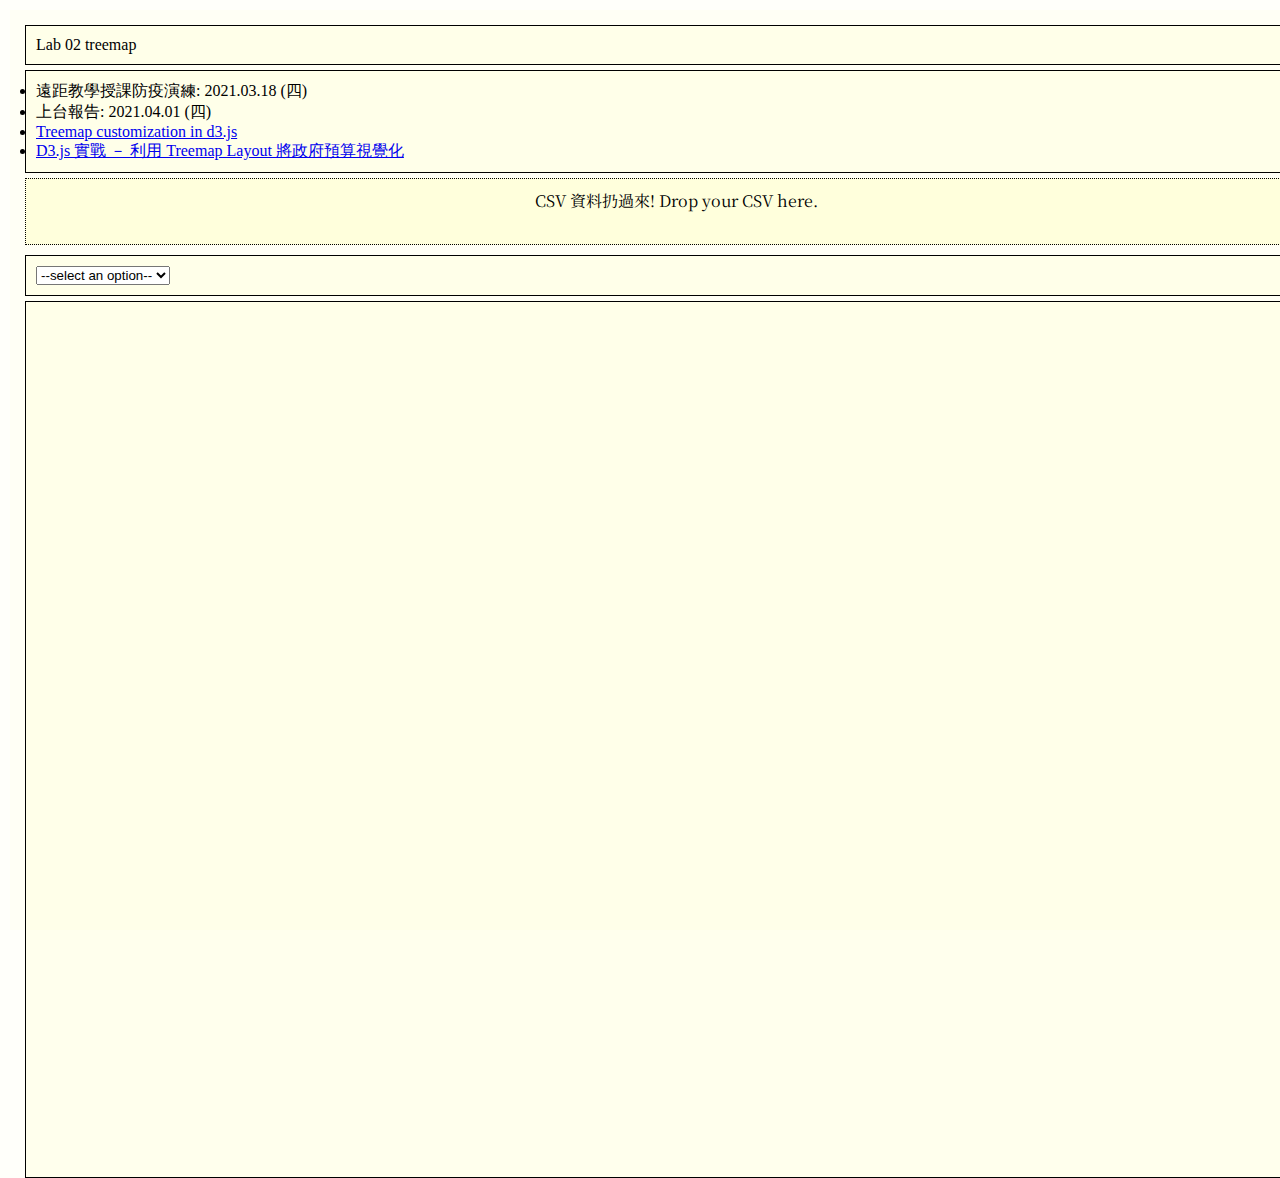
<file: example/index.html>
<!DOCTYPE html>

<html>
	<head>
		<script src="https://d3js.org/d3.v4.js"></script>
        <script src="dataLoader.js"></script>
        <script src="getNode.js"></script>
		
		<style>
      		@import url('https://fonts.googleapis.com/css2?family=Noto+Serif+JP:wght@900&display=swap');

		    div, ul {
		      border: solid black 1px;
		      margin: 5px;
		      padding: 10px;
		      background-color: rgba(255, 255, 128, 0.1);
		    }

		    div:hover, ul:hover {
		      background-color: rgba(255, 128, 128, 0.1);
		    }

			html, body {
				height: 100%;
				width: 100%;
				padding: 0;
				margin: 0;
				padding: 10px;
		        background-color: rgba(255, 255, 0, 0.02);
			}

			svg {
		        font-family: 'Noto Serif JP', serif;
			}

			#dropfile {
				height: 5%;
				width: 100%;
				border-style: dotted;;
				display: block;
				text-align: center;
			    animation-name: oxxo;
			    animation-duration: 2s;
			    animation-iteration-count: infinite;
			    padding: 10px;
		        background-color: rgba(255, 255, 0, 0.1);
		        font-family: 'Noto Serif JP', serif;
		        margin-bottom: 10px;
			}
			#dropfile:hover {
			    background-color: rgba(128, 255, 255, 0.1);
			}
			@keyframes oxxo{
			    from {
			        border-style: dotted;;
			        border-color: blue;
			        color: blue;
			    }
			    to {
			        border-style: solid;
			        border-color: red;
			        color: crimson;
			    }
			}
			
			#treemap {
				height: 95%;
				width: 100%;
			}
		</style>
	</head>
	<body>
		<div>
			Lab 02 treemap
		</div>
		<ul>
			<li>遠距教學授課防疫演練: 2021.03.18 (四) </li>
			<li>上台報告: 2021.04.01 (四) </li>
			<li><a href="https://www.d3-graph-gallery.com/graph/treemap_custom.html">Treemap customization in d3.js</a></li>
			<li><a href="http://blog.infographics.tw/2015/10/d3js-tutorial-treemap-and-budget/">D3.js 實戰 － 利用 Treemap Layout 將政府預算視覺化</a></li>
		</ul>

		<div id="dropfile" for="csvfile">
			CSV 資料扔過來! Drop your CSV here.
		</div>
		<div>
			<select id="ObjectKeys">
				<option value="selectValue">
					--select an option--
				</option>
			</select>
		</div>
		<div id="treemap"></div>


		<script>
			var Base64 = { _keyStr: "ABCDEFGHIJKLMNOPQRSTUVWXYZabcdefghijklmnopqrstuvwxyz0123456789+/=", encode: function (r) { var t, e, o, a, h, c, n = "", d = 0; for (r = Base64._utf8_encode(r); d < r.length;)o = (c = r.charCodeAt(d++)) >> 2, a = (3 & c) << 4 | (t = r.charCodeAt(d++)) >> 4, h = (15 & t) << 2 | (e = r.charCodeAt(d++)) >> 6, c = 63 & e, isNaN(t) ? h = c = 64 : isNaN(e) && (c = 64), n = n + this._keyStr.charAt(o) + this._keyStr.charAt(a) + this._keyStr.charAt(h) + this._keyStr.charAt(c); return n }, decode: function (r) { var t, e, o, a, h, c = "", n = 0; for (r = r.replace(/[^A-Za-z0-9\+\/\=]/g, ""); n < r.length;)t = this._keyStr.indexOf(r.charAt(n++)) << 2 | (o = this._keyStr.indexOf(r.charAt(n++))) >> 4, e = (15 & o) << 4 | (a = this._keyStr.indexOf(r.charAt(n++))) >> 2, o = (3 & a) << 6 | (h = this._keyStr.indexOf(r.charAt(n++))), c += String.fromCharCode(t), 64 != a && (c += String.fromCharCode(e)), 64 != h && (c += String.fromCharCode(o)); return c = Base64._utf8_decode(c) }, _utf8_encode: function (r) { r = r.replace(/\r\n/g, "\n"); for (var t = "", e = 0; e < r.length; e++) { var o = r.charCodeAt(e); o < 128 ? t += String.fromCharCode(o) : (127 < o && o < 2048 ? t += String.fromCharCode(o >> 6 | 192) : (t += String.fromCharCode(o >> 12 | 224), t += String.fromCharCode(o >> 6 & 63 | 128)), t += String.fromCharCode(63 & o | 128)) } return t }, _utf8_decode: function (r) { for (var t = "", e = 0, o = c1 = c2 = 0; e < r.length;)(o = r.charCodeAt(e)) < 128 ? (t += String.fromCharCode(o), e++) : 191 < o && o < 224 ? (c2 = r.charCodeAt(e + 1), t += String.fromCharCode((31 & o) << 6 | 63 & c2), e += 2) : (c2 = r.charCodeAt(e + 1), c3 = r.charCodeAt(e + 2), t += String.fromCharCode((15 & o) << 12 | (63 & c2) << 6 | 63 & c3), e += 3); return t } };
		</script>

		<script>
			var csvData = null
			window.addEventListener('load', function(){
                var treemapContainer = document.getElementById('treemap')
                var objectKeys = document.getElementById("ObjectKeys")

                document.getElementById("ObjectKeys").addEventListener('change', function(evt){
					if(evt.target.value == 'selectValue' ){
						return;
					}
				
                    //clear container
                    if (treemapContainer.innerHTML.length) {
                        treemapContainer.innerHTML = ''
                    }


                    dataClassifier(objectKeys.value, function(data, layers){
                        node = getNode(data, layers, treemapContainer)
                        treemapContainer.appendChild(node)
                    })
				})

				document.getElementById('dropfile').addEventListener('dragover',function(evt){
					evt.preventDefault()
				})

				document.getElementById('dropfile').addEventListener('drop', function(evt){
					evt.preventDefault()

					var files = evt.dataTransfer.files

					if (files.length) {
                        if (treemapContainer.innerHTML.length) {
                            treemapContainer.innerHTML = ''
                        }

                        if (objectKeys.innerHTML.length) {
                            objectKeys.innerHTML = ''
						}

						var csvFile = files[0]

						//讀取csv
						var fr = new FileReader()

                        fr.onload = function(){
                            dataLoader(fr.result, function(){
								dataClassifier(objectKeys.value, function(data, layers){
									node = getNode(data, layers, treemapContainer)
									treemapContainer.innerHTML = node.innerHTML
								}) 
							})			                         
                        }

						fr.readAsText(csvFile)
					}
				})
			})
		</script>

	</body>
	
</html>
</file>
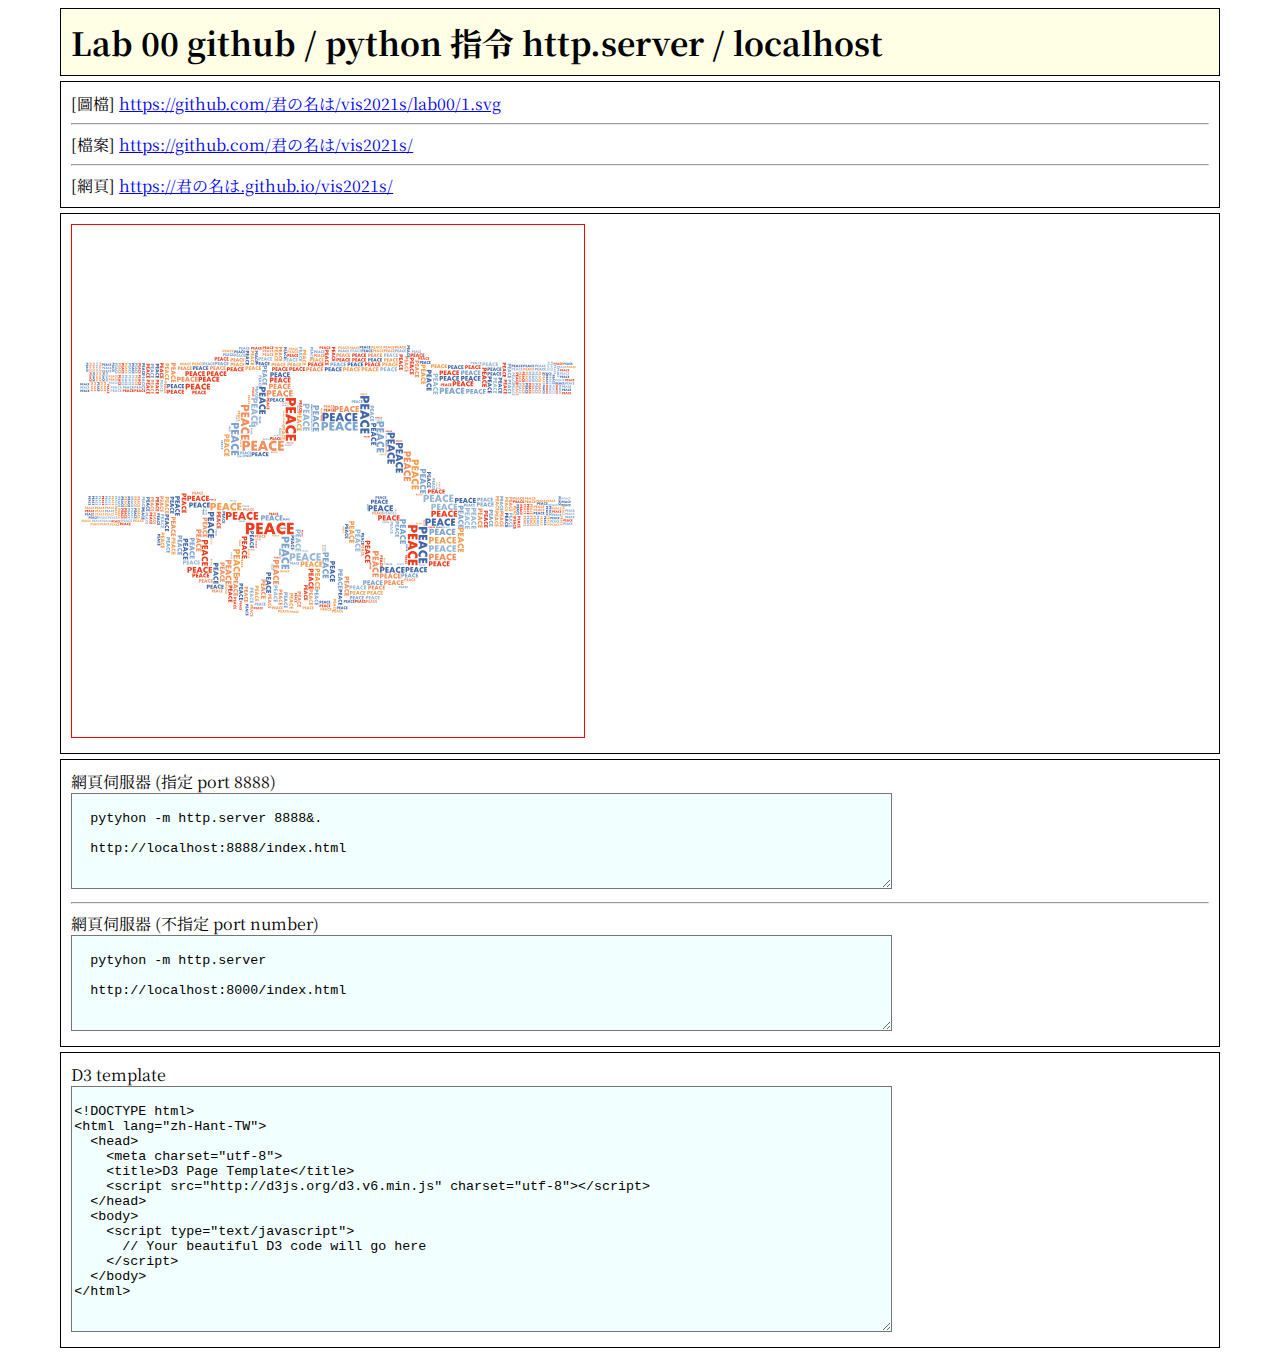
<file: lab00/index.html>
<!DOCTYPE html>
<html>
<head>
	<title></title>
	<meta charset="utf-8">
	<style>
    @import url('https://fonts.googleapis.com/css2?family=Noto+Serif+JP:wght@900&display=swap');

    h1 {
      background-color: rgba(255, 255, 0, 0.1);
      font-family: 'Noto Serif JP', serif;
      font-size: 24pt;
      border: solid 1px black;
      width: 90%;
      margin: 5px auto;
      padding: 10px;
    }

		div {
			font-family: 'Noto Serif JP', serif;
			font-size: 12pt;
			border: solid 1px black;
			width: 90%;
			margin: 5px auto;
			padding: 10px;
		}

    div:hover, ul:hover, h1:hover, h3:hover {
      background-color: rgba(255, 255, 128, 0.1);
      /* offset-x | offset-y | blur-radius | spread-radius | color */
      box-shadow: 0px 0px 5px 5px rgba(128, 255, 255, 0.5);
    }

    svg, iframe {
      border: 1px solid red;
    }
	</style>
</head>
<body>

<h1>  Lab 00 github / python 指令 http.server / localhost </h1>

<div>
  [圖檔] <a href="https://github.com/君の名は/vis2021s/lab00/1.svg">https://github.com/君の名は/vis2021s/lab00/1.svg</a>
  <hr>
  [檔案] <a href="https://github.com/君の名は/vis2021s/">https://github.com/君の名は/vis2021s/</a>
  <hr>
  [網頁] <a href="https://君の名は.github.io/vis2021s/">https://君の名は.github.io/vis2021s/</a>
</div>

<div>
  <iframe src="./1.svg" width="512" height="512" seamless="seamless" scrolling="no" frameborder="0" allowtransparency="true"> </iframe>
</div>

<div>
  網頁伺服器 (指定 port 8888)<br>
  <textarea rows="6" cols="100" style="font-family:'Courier New'; background: rgba(128, 255, 255, 0.1);">

  pytyhon -m http.server 8888&.

  http://localhost:8888/index.html
  </textarea>
  <hr>
  網頁伺服器 (不指定 port number)<br>
  <textarea rows="6" cols="100" style="font-family:'Courier New'; background: rgba(128, 255, 255, 0.1);">

  pytyhon -m http.server

  http://localhost:8000/index.html
  </textarea>
</div>

<div>
  D3 template <br>
  <textarea rows="16" cols="100" style="font-family:'Courier New'; background: rgba(128, 255, 255, 0.1);">

<!DOCTYPE html>
<html lang="zh-Hant-TW">
  <head>
    <meta charset="utf-8">
    <title>D3 Page Template</title>
    <script src="http://d3js.org/d3.v6.min.js" charset="utf-8"></script>
  </head>
  <body>
    <script type="text/javascript">
      // Your beautiful D3 code will go here
    </script>
  </body>
</html>
  </textarea>
</div>


</body>
</html>
</file>
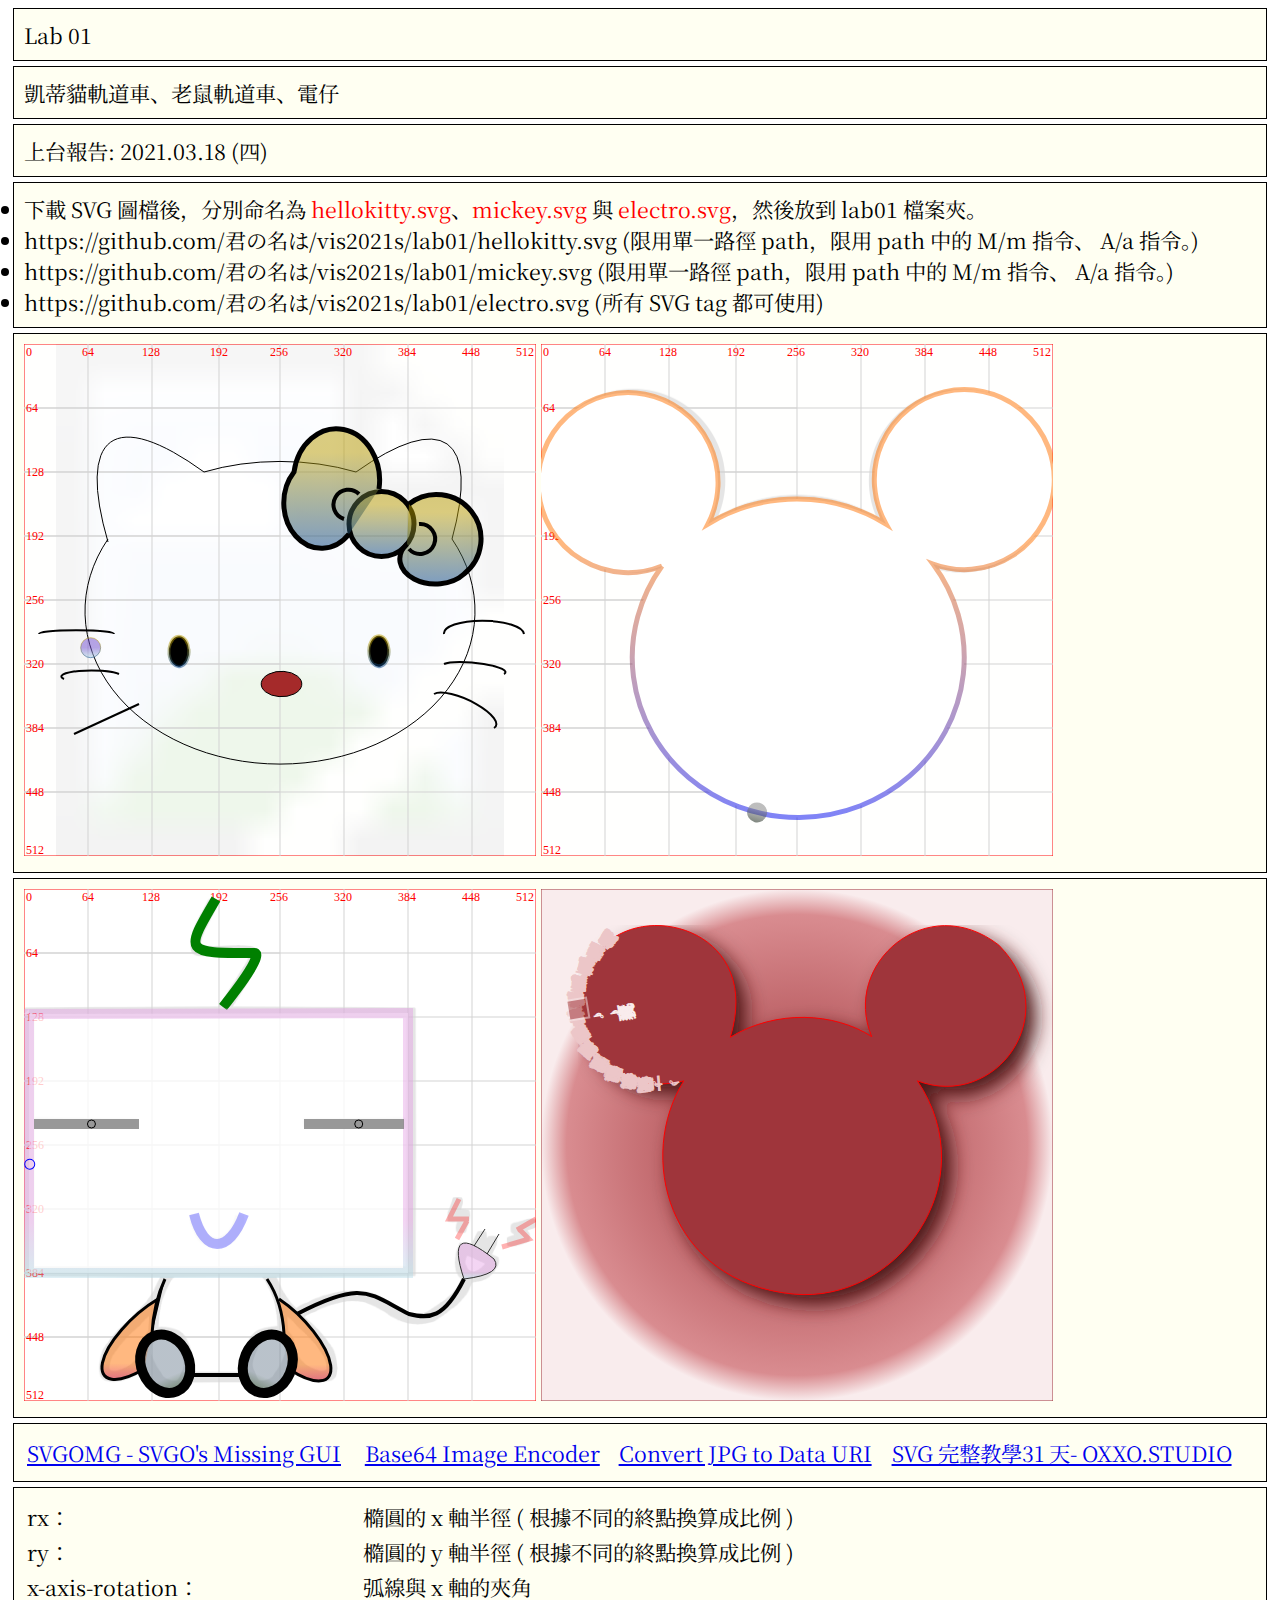
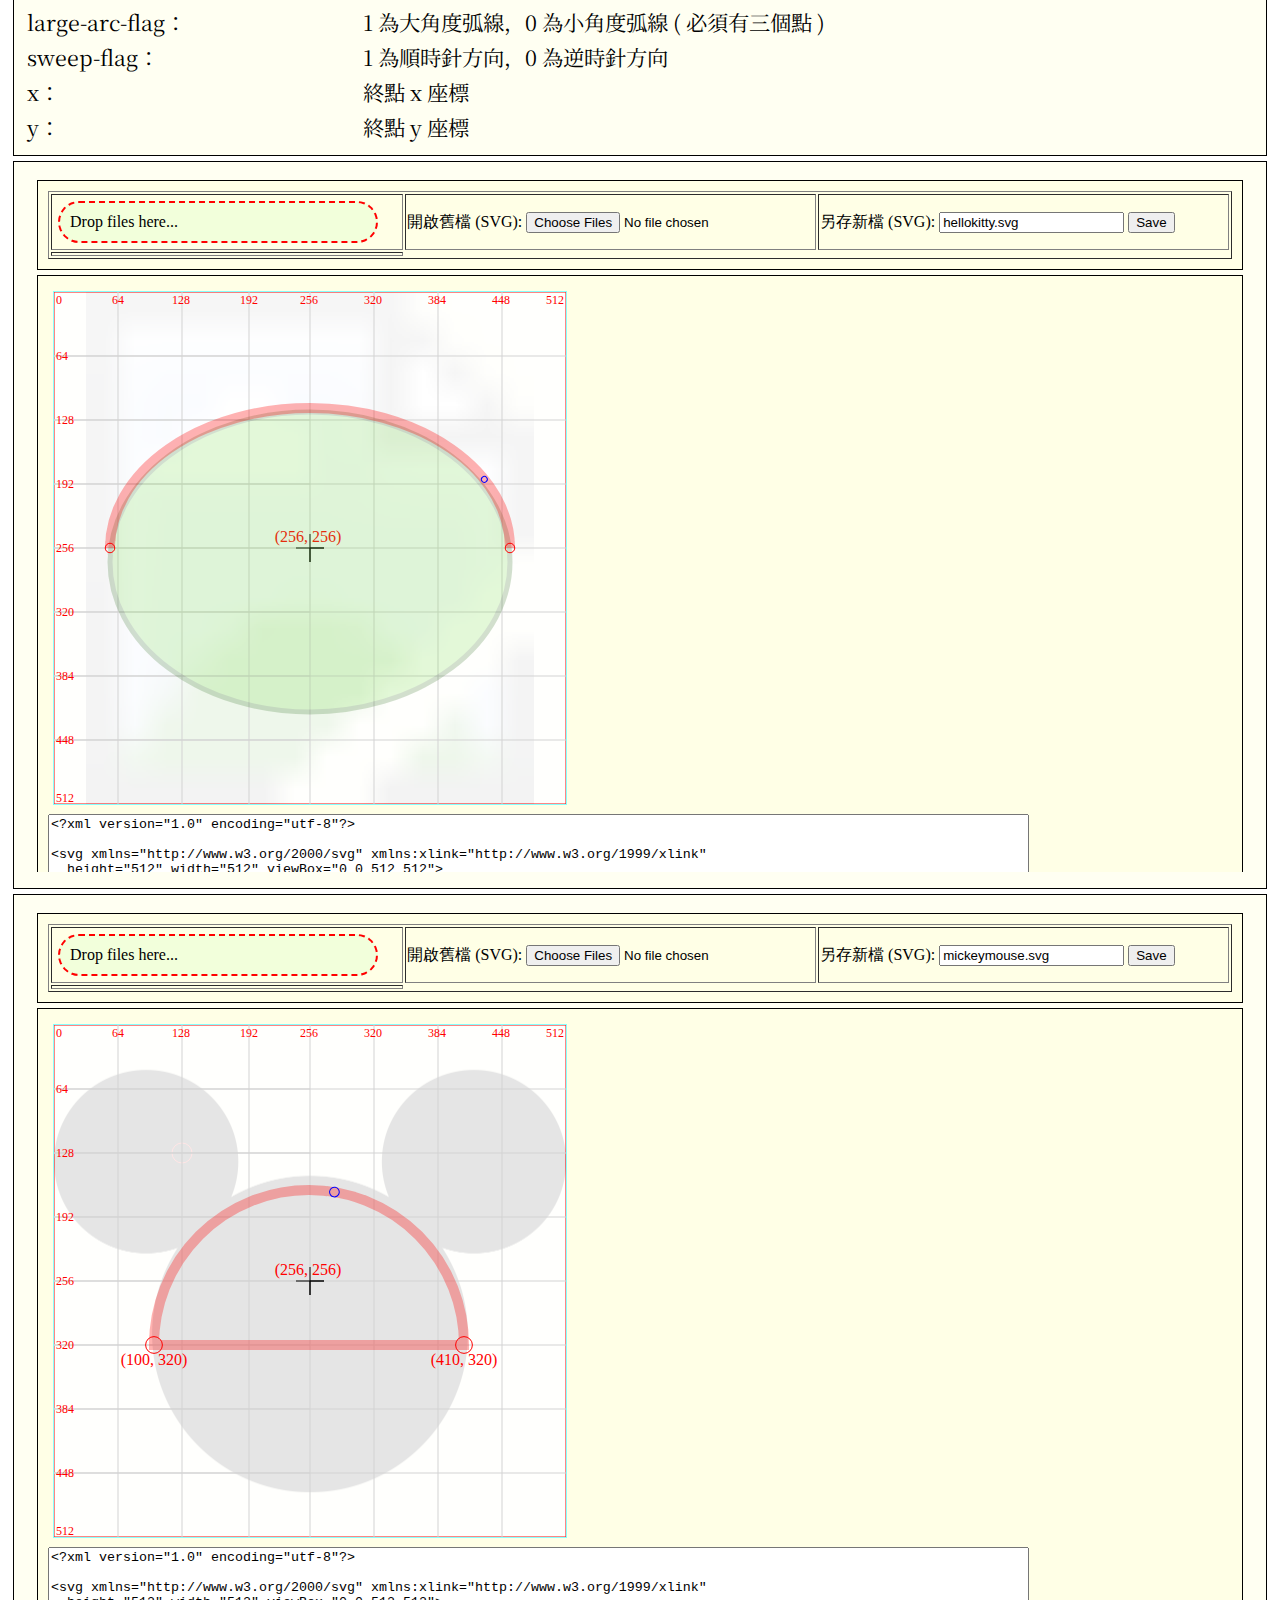
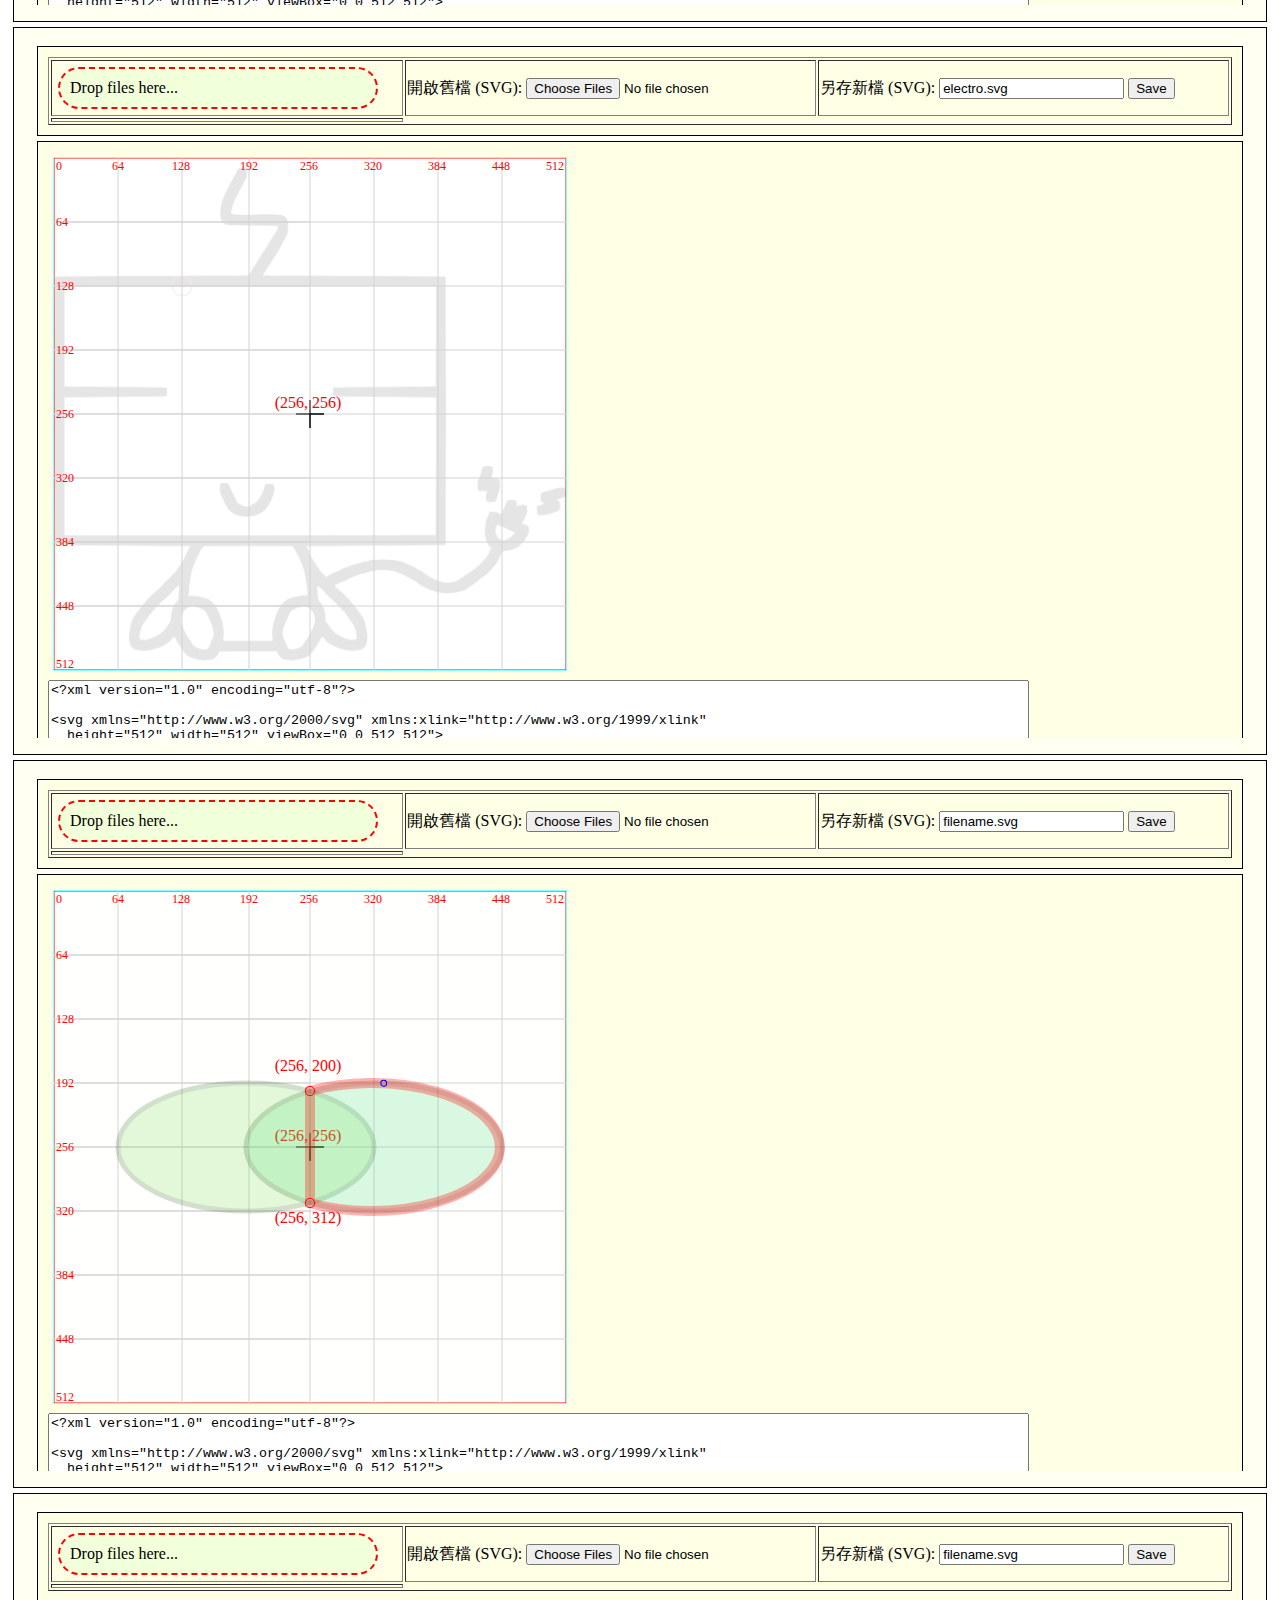
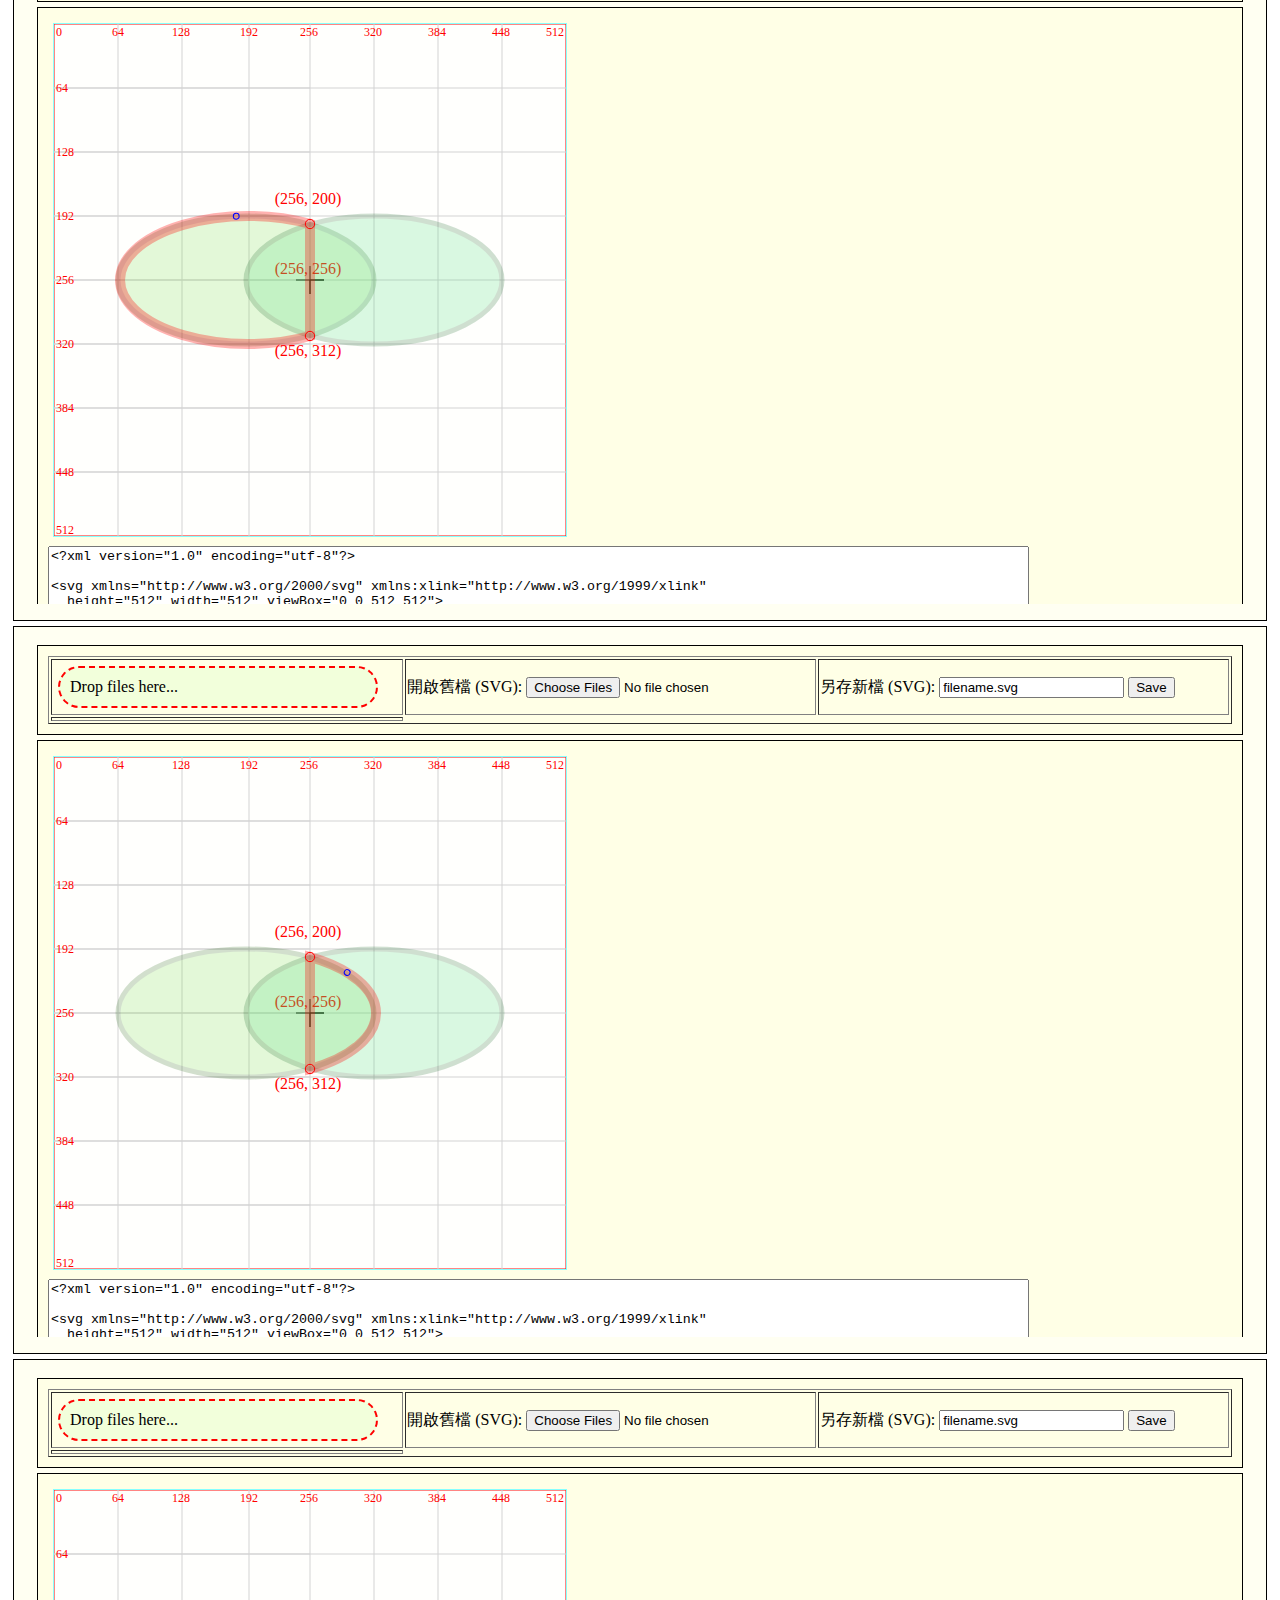
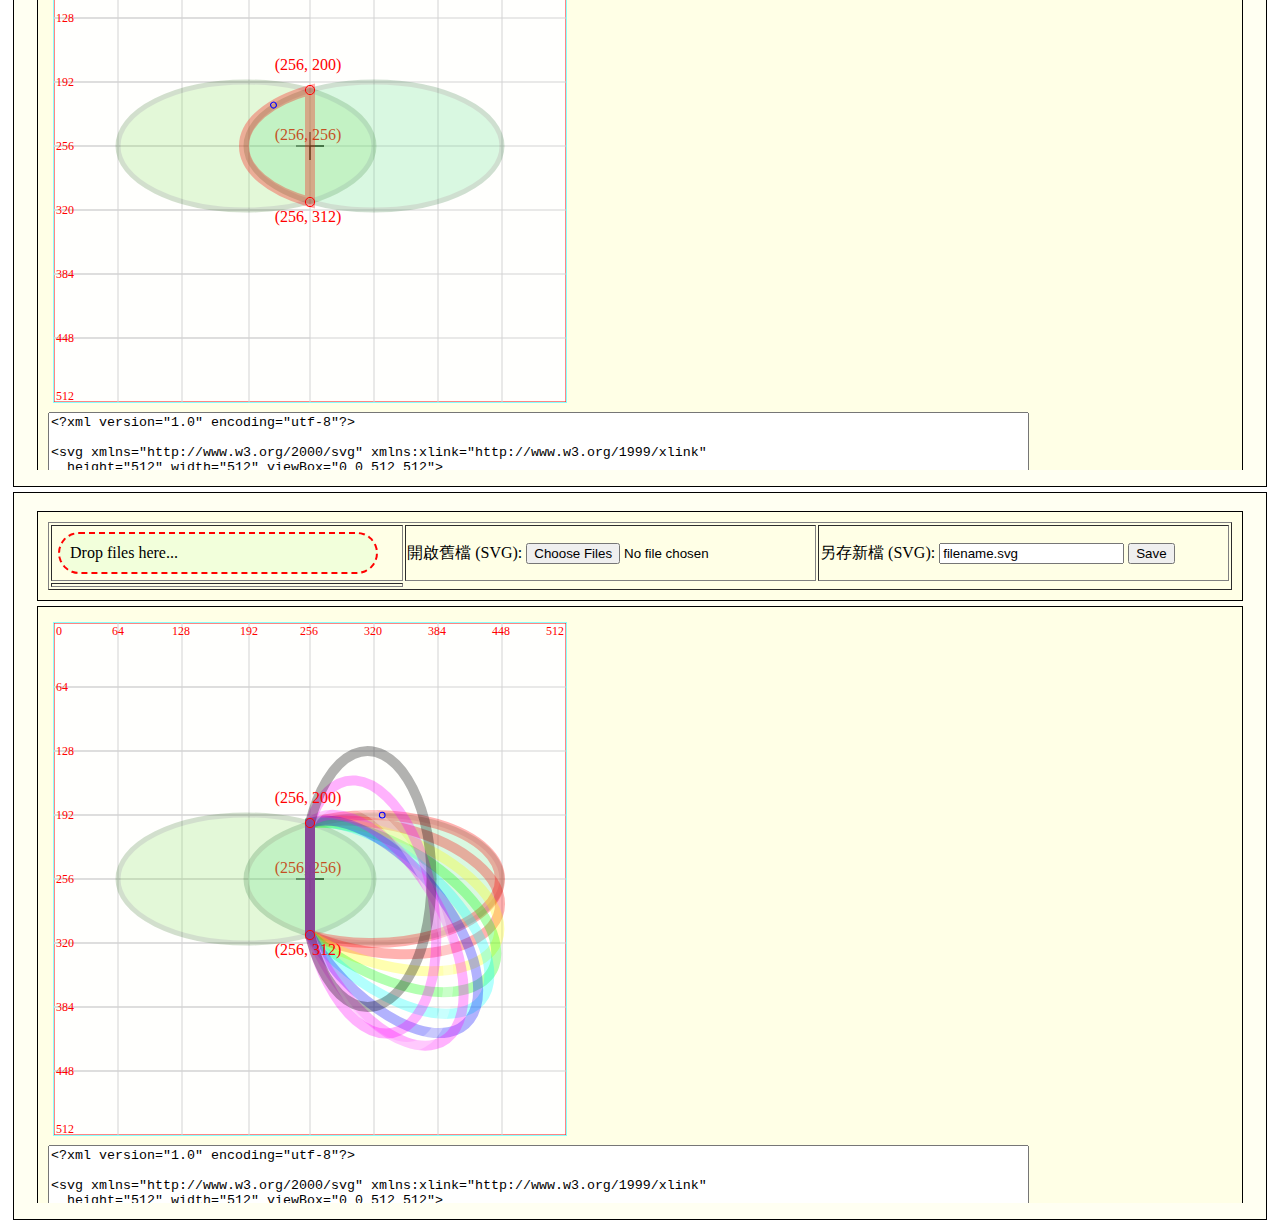
<file: lab01/index.html>
<!DOCTYPE html>
<html lang="zh-Hant-TW">
<head>
    <meta charset="utf-8">
    <title>Lab 01</title>
    <script src="http://d3js.org/d3.v6.min.js" charset="utf-8"></script> <!-- v6.5.0 -->
    <style type="text/css">
	    @import url('https://fonts.googleapis.com/css2?family=Noto+Serif+JP:wght@900&display=swap');

	    body {
	        font-family: 'Noto Serif JP', serif;
	        font-size: 16pt;
	    }
	    div, ul {
	      border: solid black 1px;
	      margin: 5px;
	      padding: 10px;
	      background-color: rgba(255, 255, 128, 0.1);
	    }

	    div:hover, ul:hover {
	      background-color: rgba(255, 128, 128, 0.1);
	    }
    </style>
</head>
<body>
	<div>
		Lab 01
	</div>
	<div>
		凱蒂貓軌道車、老鼠軌道車、電仔
	</div>
	<div>
		上台報告: 2021.03.18 (四)
	</div>
	<ul>
		<li>下載 SVG 圖檔後，分別命名為 <font color="red">hellokitty.svg</font>、<font color="red">mickey.svg</font> 與 <font color="red">electro.svg</font>，然後放到 lab01 檔案夾。</li>
		<li>https://github.com/君の名は/vis2021s/lab01/hellokitty.svg (限用單一路徑 path，限用 path 中的 M/m 指令、 A/a 指令。)</li>
		<li>https://github.com/君の名は/vis2021s/lab01/mickey.svg (限用單一路徑 path，限用 path 中的 M/m 指令、 A/a 指令。)</li>
		<li>https://github.com/君の名は/vis2021s/lab01/electro.svg (所有 SVG tag 都可使用)</li>
	</ul>
	<div>
    	<iframe src="./hellokitty.svg" width="512" height="512" seamless="seamless" scrolling="yes" frameborder="0" allowtransparency="true"> </iframe>
    	<iframe src="./mickeymouse.svg" width="512" height="512" seamless="seamless" scrolling="yes" frameborder="0" allowtransparency="true"> </iframe>
	</div>
	<div>
    	<iframe src="./electro.svg" width="512" height="512" seamless="seamless" scrolling="yes" frameborder="0" allowtransparency="true"> </iframe>
    	<iframe src="./mickey.svg" width="512" height="512" seamless="seamless" scrolling="yes" frameborder="0" allowtransparency="true"> </iframe>
	</div>
	<!-- ---------------- -->
	<div>
		<table style="width:100%">
		  <tr>
		    <td><a target="_blank" href="https://jakearchibald.github.io/svgomg/">SVGOMG - SVGO's Missing GUI</a></td>
		    <td><a target="_blank" href="https://www.base64-image.de/">Base64 Image Encoder</a></td>
		    <td><a target="_blank" href="https://onlinejpgtools.com/convert-jpg-to-data-uri">Convert JPG to Data URI</a></td>
		    <td><a href="https://www.oxxostudio.tw/articles/201410/svg-tutorial.html">SVG 完整教學31 天- OXXO.STUDIO</a></td>
		  </tr>
		</table>
	</div>
	<!-- ---------------- -->
	<div>
		<table style="width:100%">
		  <tr>
		    <td>rx： </td><td>橢圓的 x 軸半徑 ( 根據不同的終點換算成比例 ) </td>
		  </tr>
		  <tr>
		    <td>ry： </td><td>橢圓的 y 軸半徑 ( 根據不同的終點換算成比例 ) </td>
		  </tr>
		  <tr>
		    <td>x-axis-rotation： </td><td>弧線與 x 軸的夾角 </td>
		  </tr>
		  <tr>
		    <td>large-arc-flag： </td><td>1 為大角度弧線，0 為小角度弧線 ( 必須有三個點 ) </td>
		  </tr>
		  <tr>
		    <td>sweep-flag： </td><td>1 為順時針方向，0 為逆時針方向 </td>
		  </tr>
		  <tr>
		    <td>x：  </td><td>終點 x 座標 </td>
		  </tr>
		  <tr>
		    <td>y：  </td><td>終點 y 座標 </td>
		  </tr>
		</table>
	</div>

	<div>
	    <iframe src="./hellokitty.html" width="100%" height="700" seamless="seamless" scrolling="yes" frameborder="0" allowtransparency="true"> </iframe>
	</div>

	<div>
	    <iframe src="./mickeymouse.html" width="100%" height="700" seamless="seamless" scrolling="yes" frameborder="0" allowtransparency="true"> </iframe>
	</div>

	<div>
	    <iframe src="./electro.html" width="100%" height="700" seamless="seamless" scrolling="yes" frameborder="0" allowtransparency="true"> </iframe>
	</div>
	<div>
	    <iframe src="./largearcsweep1.html" width="100%" height="700" seamless="seamless" scrolling="yes" frameborder="0" allowtransparency="true"> </iframe>
	</div>

	<div>
	    <iframe src="./largearcsweep2.html" width="100%" height="700" seamless="seamless" scrolling="yes" frameborder="0" allowtransparency="true"> </iframe>
	</div>

	<div>
	    <iframe src="./largearcsweep3.html" width="100%" height="700" seamless="seamless" scrolling="yes" frameborder="0" allowtransparency="true"> </iframe>
	</div>

	<div>
	    <iframe src="./largearcsweep4.html" width="100%" height="700" seamless="seamless" scrolling="yes" frameborder="0" allowtransparency="true"> </iframe>
	</div>

	<div>
	    <iframe src="./angle.html" width="100%" height="700" seamless="seamless" scrolling="yes" frameborder="0" allowtransparency="true"> </iframe>
	</div>

	<script type="text/javascript">
	  // Your beautiful D3 code will go here
	</script>

 </body>
</html>
</file>
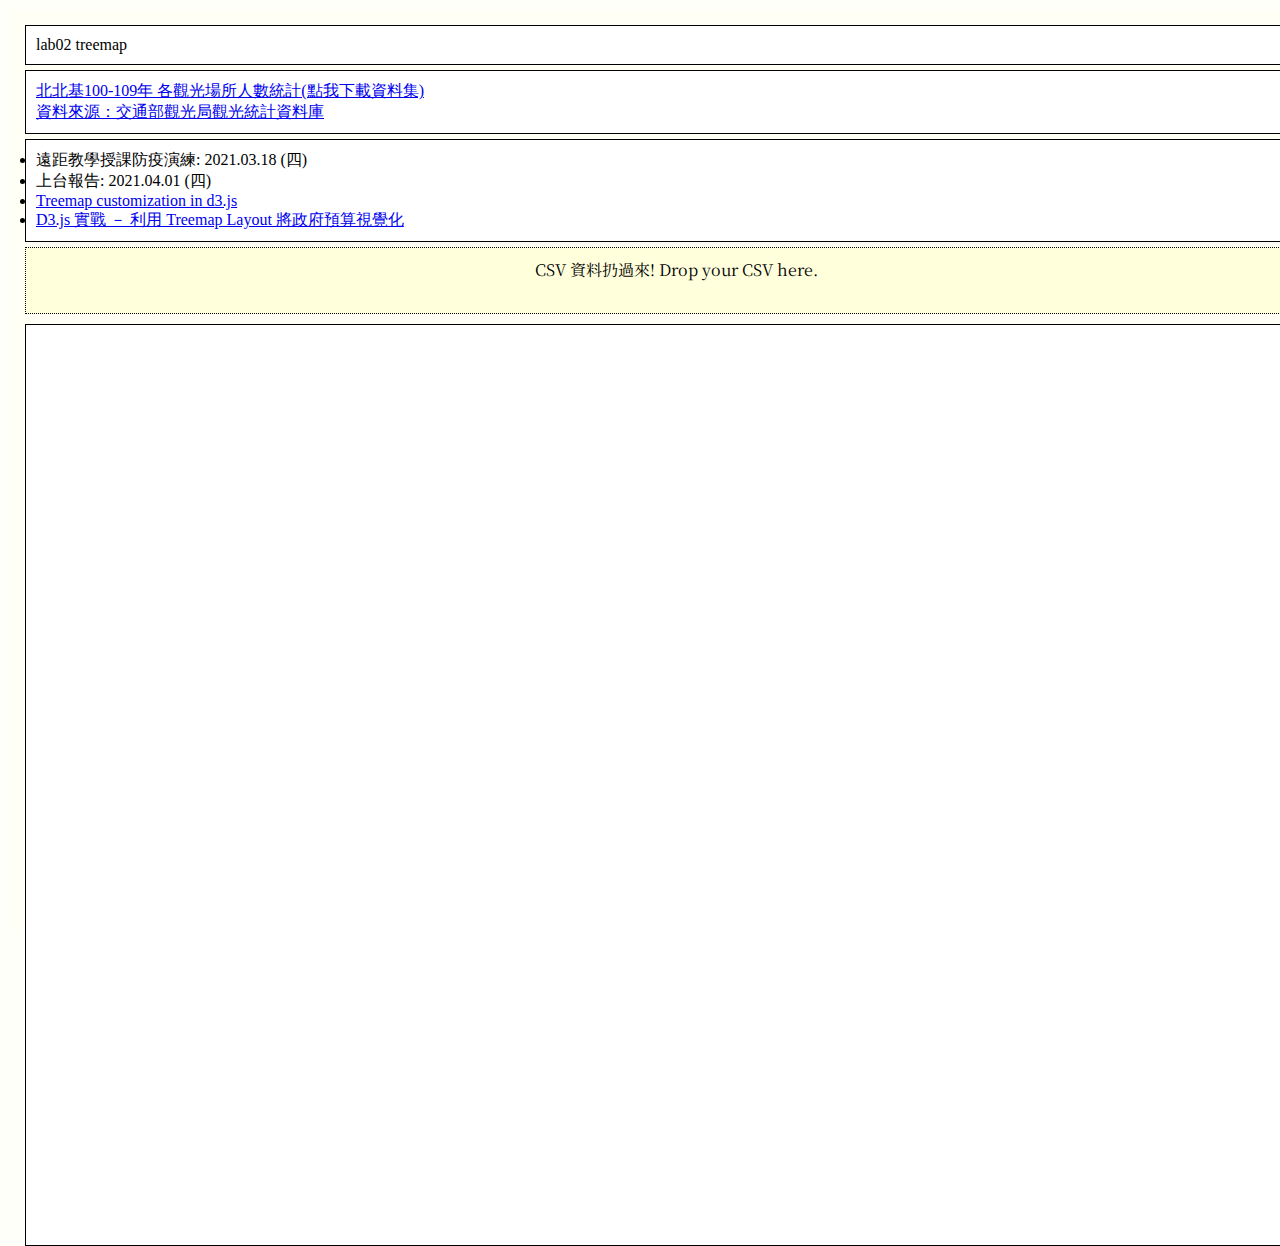
<file: lab02/index.html>
<!DOCTYPE html>

<html>
	<head>
	    <meta charset="utf-8">
	    <title>lab02</title>
		<script src="https://d3js.org/d3.v4.js"></script>
		
		<style>
      		@import url('https://fonts.googleapis.com/css2?family=Noto+Serif+JP:wght@900&display=swap');

		    div, ul {
		      border: solid black 1px;
		      margin: 5px;
		      padding: 10px;
		      background-color: rgba(255, 255, 255, 255);
		    }

		    div:hover, ul:hover {
		      background-color: rgba(0, 0, 0, 0.1);
		    }

			html, body {
				height: 100%;
				width: 100%;
				padding: 0;
				margin: 0;
				padding: 10px;
		        background-color: rgba(255, 255, 0, 0.02);
			}

			svg {
		        font-family: 'Noto Serif JP', serif;
			}

			#dropfile {
				height: 5%;
				width: 100%;
				border-style: dotted;;
				display: block;
				text-align: center;
			    animation-name: oxxo;
			    animation-duration: 2s;
			    animation-iteration-count: infinite;
			    padding: 10px;
		        background-color: rgba(255, 255, 0, 0.1);
		        font-family: 'Noto Serif JP', serif;
		        margin-bottom: 10px;

			}
			#dropfile:hover {
			    background-color: rgba(128, 255, 255, 0.1);
			}
			@keyframes oxxo{
			    from {
			        border-style: dotted;;
			        border-color: blue;
			        color: blue;
			    }
			    to {
			        border-style: solid;
			        border-color: red;
			        color: crimson;
			    }
			}
			
			#treemap {
				height: 100%;
				width: 100%;
			}
		</style>
	</head>
	<body>
		<div>lab02 treemap</div>
		<div>
			<text ><a href="data.csv">北北基100-109年 各觀光場所人數統計(點我下載資料集)</a></text>
                        <br> 
                        <text ><a href="https://stat.taiwan.net.tw/">資料來源：交通部觀光局觀光統計資料庫</a></text>

		</div>
		<ul>
			<li>遠距教學授課防疫演練: 2021.03.18 (四) </li>
			<li>上台報告: 2021.04.01 (四) </li>
			<li><a href="https://www.d3-graph-gallery.com/graph/treemap_custom.html">Treemap customization in d3.js</a></li>
			<li><a href="http://blog.infographics.tw/2015/10/d3js-tutorial-treemap-and-budget/">D3.js 實戰 － 利用 Treemap Layout 將政府預算視覺化</a></li>
		</ul>

		<div id="dropfile" for="csvfile">
			CSV 資料扔過來! Drop your CSV here.
		</div>
		
		<div id="treemap"></div>
		

		<script>
			//產生SVG
			function mkSVG(container, bosses, data){
				const treemap = document.createElement('div')
				
				const margin = {top: 10, right: 10, bottom: 10, left: 10};
				const height = container.clientHeight;
				const width = container.clientWidth;
				
				const svg = d3.select(treemap)
							  .append('svg')
							  .attr('width', width + margin.left + margin.right)
							  .attr('height', height + margin.top + margin.bottom)
							  .append('g')
							
				//利用d3.hierarchy產生x y的資料
				const d3ds = d3.hierarchy(data).sum(({value}) => value)
				
				
				//設定svg位置
				d3.treemap()
				  .size([width, height])
				  .paddingTop(45)
				  .paddingLeft(10)
				  .paddingInner(5)
				  (d3ds)
				  
				  
				//設定指導教授顏色
				const color = d3.scaleOrdinal()
								.domain(bosses)
								.range([ "#cd84f1", "#ffcccc", "#ff4d4d", "#ffaf40", "#fffa65", "#32ff7e", "#7efff5", "#18dcff", "#7d5fff","#ff3838","#53c653", "#ff8000"])
				
				//設定透明度，分數越低越透明
				const opacity = d3.scaleLinear()
								.domain([100, 50])
								.range([1,.1])
						
				
				svg
					.selectAll('rectangle')
					.data(d3ds.leaves())
					.enter()
					.append('rect')
					 .attr('x', ({x0}) => x0)
					 .attr('y', ({y0}) => y0)
					 .attr('width', ({x0,x1}) => x1-x0)
					 .attr('height', ({y0,y1}) => y1-y0)
					 .style('stroke', 'red')
					 .style('fill', ({parent}) => color(parent.data.name))
					 .style('opacity', (d) => opacity(d.data.value))
					 
				//寫area
				svg
					.selectAll('area')
					.data(d3ds.descendants().filter(function(d){return d.depth==1}))
					.enter()
					.append('text')
					 .attr('x', ({x0}) => x0 + 8)
					 .attr('y', ({y0}) => y0 + 21)
					 .text(({data}) => data.name)
					 .attr('font-size', '1.2rem')
					 .attr('fill', 'black')
						
						
				
				//寫地名
				svg
					.selectAll('Names')
					.data(d3ds.leaves())
					.enter()
					.append('text')
					 .attr('x', ({x0}) => x0 + 1)
					 .attr('y', ({y0}) => y0 + 20)
					 .text(({data}) => data.name)
					 .attr('font-size', '1.2rem')
					 .attr('fill', 'black')
				
				//寫分數
				svg
					.selectAll('Score')
					.data(d3ds.leaves())
					.enter()
					.append('text')
					 .attr('x', ({x0}) => x0 + 1)
					 .attr('y', ({y0}) => y0 + 35)
					 .text(({data}) => data.value )
					 .attr('font-size', '.9rem')
					 .attr('fill', 'white')

				svg
					.selectAll('score')
					.data(d3ds.leaves())
					.enter()
					.append('text')
					 .attr('x', ({x0}) => x0 + 1)
					 .attr('y', ({y0}) => y0 + 55)
					 .text(({data}) => data.score)
					 .attr('font-size', '1.2rem')
					 .attr('fill', 'white')			
					 
				svg
					.selectAll('allYears')
					.data(d3ds.leaves())
					.enter()
					.append('text')
					 .attr('x', ({x0}) => x0 + 1)
					 .attr('y', ({y0}) => y0 + 70)
					 .text(({data}) => data.allYears)
					 .attr('font-size', '.9rem')
					 .attr('fill', 'white')
					 


					 
				return treemap
			}	
		</script>
		
		<script>
			window.addEventListener('load', () => {
			const treemapContainer = document.getElementById('treemap')

			d3.text("https://raw.githubusercontent.com/Lamgayin/vis2021s/master/lab02/data.csv", function (data) {

				const allBoss = []
				var txtFile = data
				const studentArr = txtFile.split('\n').map(e => e.split(','))

				const d3Json = {
					children: [],
					name: 'vis2021s'
				}

				//先由小到大排列，算出名次、級距、再算出分數
				const mapping = new Array(41).fill(-1)
				const scoreSort = studentArr.sort((x, y) => {
					let a = isNaN(parseFloat(x[3])) ? 30 : parseFloat(x[3])
					let b = isNaN(parseFloat(y[3])) ? 30 : parseFloat(y[3])

					return b - a
				}).map(e => isNaN(parseFloat(e[3])) ? 30 : parseFloat(e[3]))

				const scoreSet = [...new Set([...scoreSort.filter(e => e >= 30)])]
				const step = (100 - 60) / scoreSet.length

				for (let i of scoreSort) {
					const idx = scoreSet.indexOf(i)
					let score
					if (idx == -1) {
						score = 50
					}
					else {
						score = (100 - step * idx).toFixed(2)
					}
					mapping[i] = score
				}




				for (let i of studentArr) {
					const bossName = i[2].length ? i[2] : (i[1] == '全年' ? '未知' : '非全年')


					if (allBoss.indexOf(bossName) == -1) {
						allBoss.push(bossName)
						d3Json.children.push({
							name: bossName,
							children: []
						})
					}

					const seconds = isNaN(parseInt(i[3])) ? 40 : parseInt(i[3])

					d3Json.children.find(e => e.name == bossName).children.push({
						name: i[0],
						allYears: i[1],
						score: parseInt(i[3]) + "人次",
						value: parseFloat(mapping[seconds])
					})



				}
				treemapContainer.appendChild(mkSVG(treemapContainer, allBoss, d3Json))


		})
				
		})
			window.addEventListener('load', () => {
				const treemapContainer = document.getElementById('treemap')
				
				document.getElementById('dropfile').addEventListener('dragover', (evt) => {
					evt.preventDefault()
				})
				
				document.getElementById('dropfile').addEventListener('drop', (evt) => {
					evt.preventDefault()
					
					const { files } = evt.dataTransfer
					
					if(files.length){
						if(treemapContainer.innerHTML.length){
							treemapContainer.innerHTML = ''
						}
					
						
						const csvFile= files[0]
					
						
						//讀取csv
						const fr = new FileReader()
						
						fr.onload = () => {
							const allBoss = []
							const studentArr = fr.result.split('\n').map(e => e.split(','))
							
							const d3Json = {
								children: [],
								name: 'vis2021s'
							}
							
							//先由小到大排列，算出名次、級距、再算出分數
							const mapping = new Array(41).fill(-1)
							const scoreSort = studentArr.sort((x,y) => {
								let a = isNaN(parseFloat(x[3])) ? 30 : parseFloat(x[3])
								let b = isNaN(parseFloat(y[3])) ? 30 : parseFloat(y[3])
								
								return b-a
							}).map(e => isNaN(parseFloat(e[3])) ? 30 : parseFloat(e[3]))
							
							const scoreSet = [...new Set([...scoreSort.filter(e => e>=30)])]
							const step = (100 - 60) / scoreSet.length
							
							for(let i of scoreSort){
								const idx = scoreSet.indexOf(i)
								let score
								if(idx == -1){
									score = 50
								}
								else{
									score = (100 - step * idx).toFixed(2)
								}
								mapping[i] = score
							}
							
							
							
							
							for(let i of studentArr){
								const bossName = i[2].length ? i[2] : (i[1] == '全年' ? '未知' : '非全年')
								
								
								if(allBoss.indexOf(bossName) == -1){
									allBoss.push(bossName)
									d3Json.children.push({
										name: bossName,
										children: []
									})
								}
								
								const seconds = isNaN(parseInt(i[3])) ? 40 : parseInt(i[3])
								
								d3Json.children.find(e => e.name == bossName).children.push({
									name: i[0],
									<!-- seconds, -->
									allYears:i[1],
									score:parseInt(i[3])+"人次",
									value: parseFloat(mapping[seconds])
								})
								

								
							}
							treemapContainer.appendChild(mkSVG(treemapContainer, allBoss, d3Json))
							
						}
						
						fr.readAsText(csvFile)
					}
					
				})

				
			
			})
		</script>
	
	</body>
	
</html>
</file>
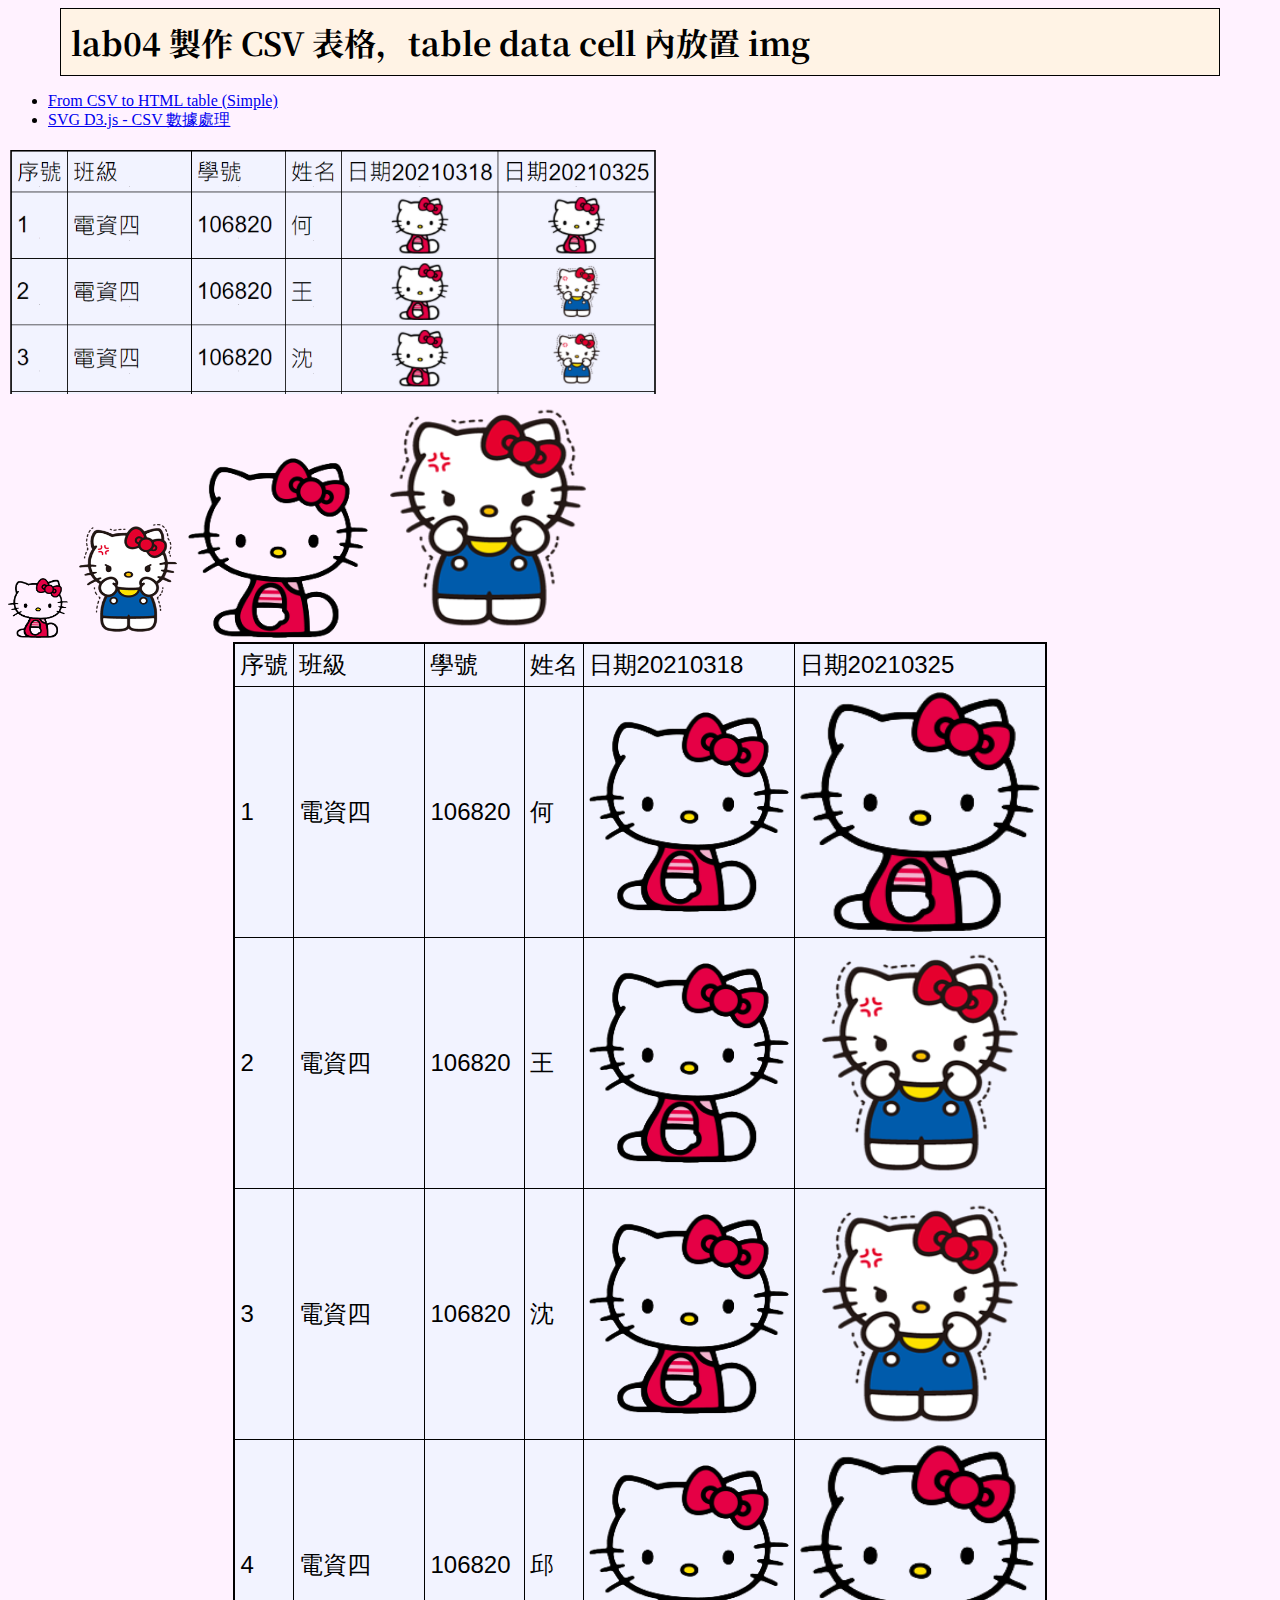
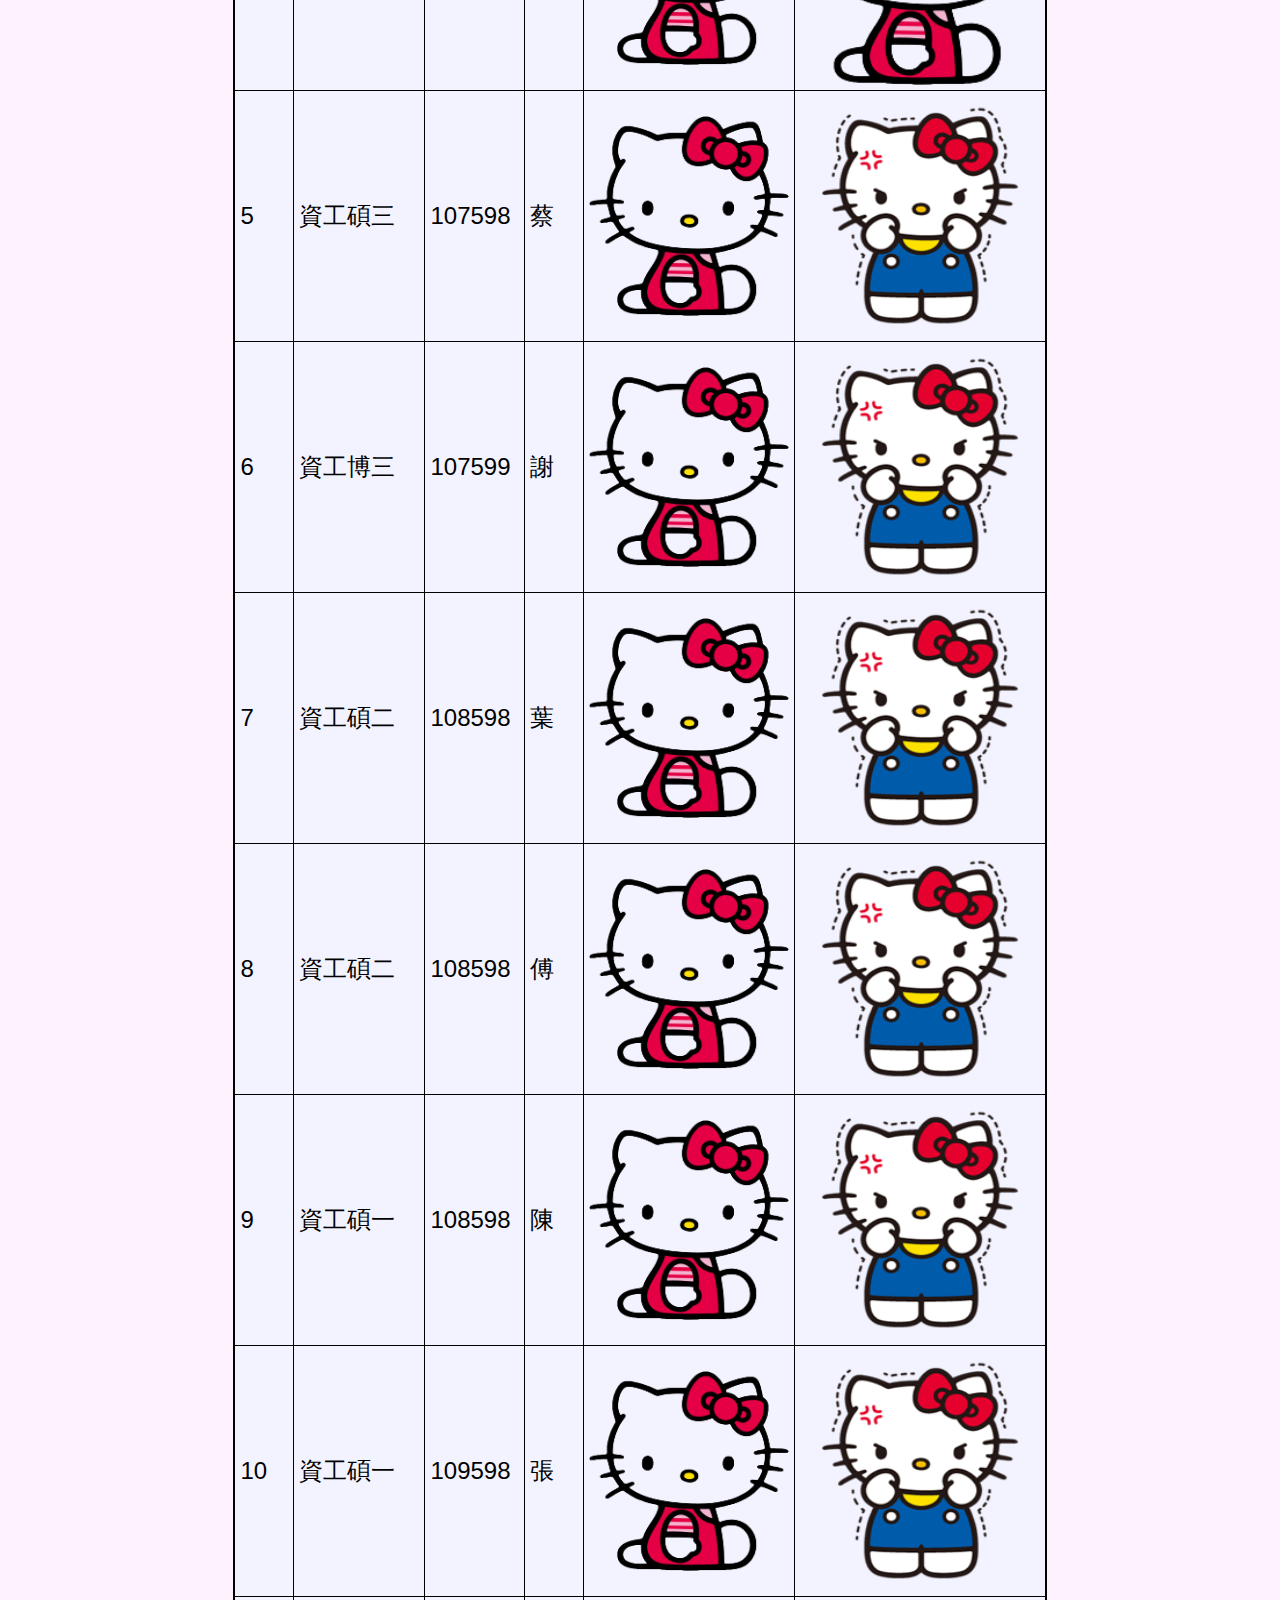
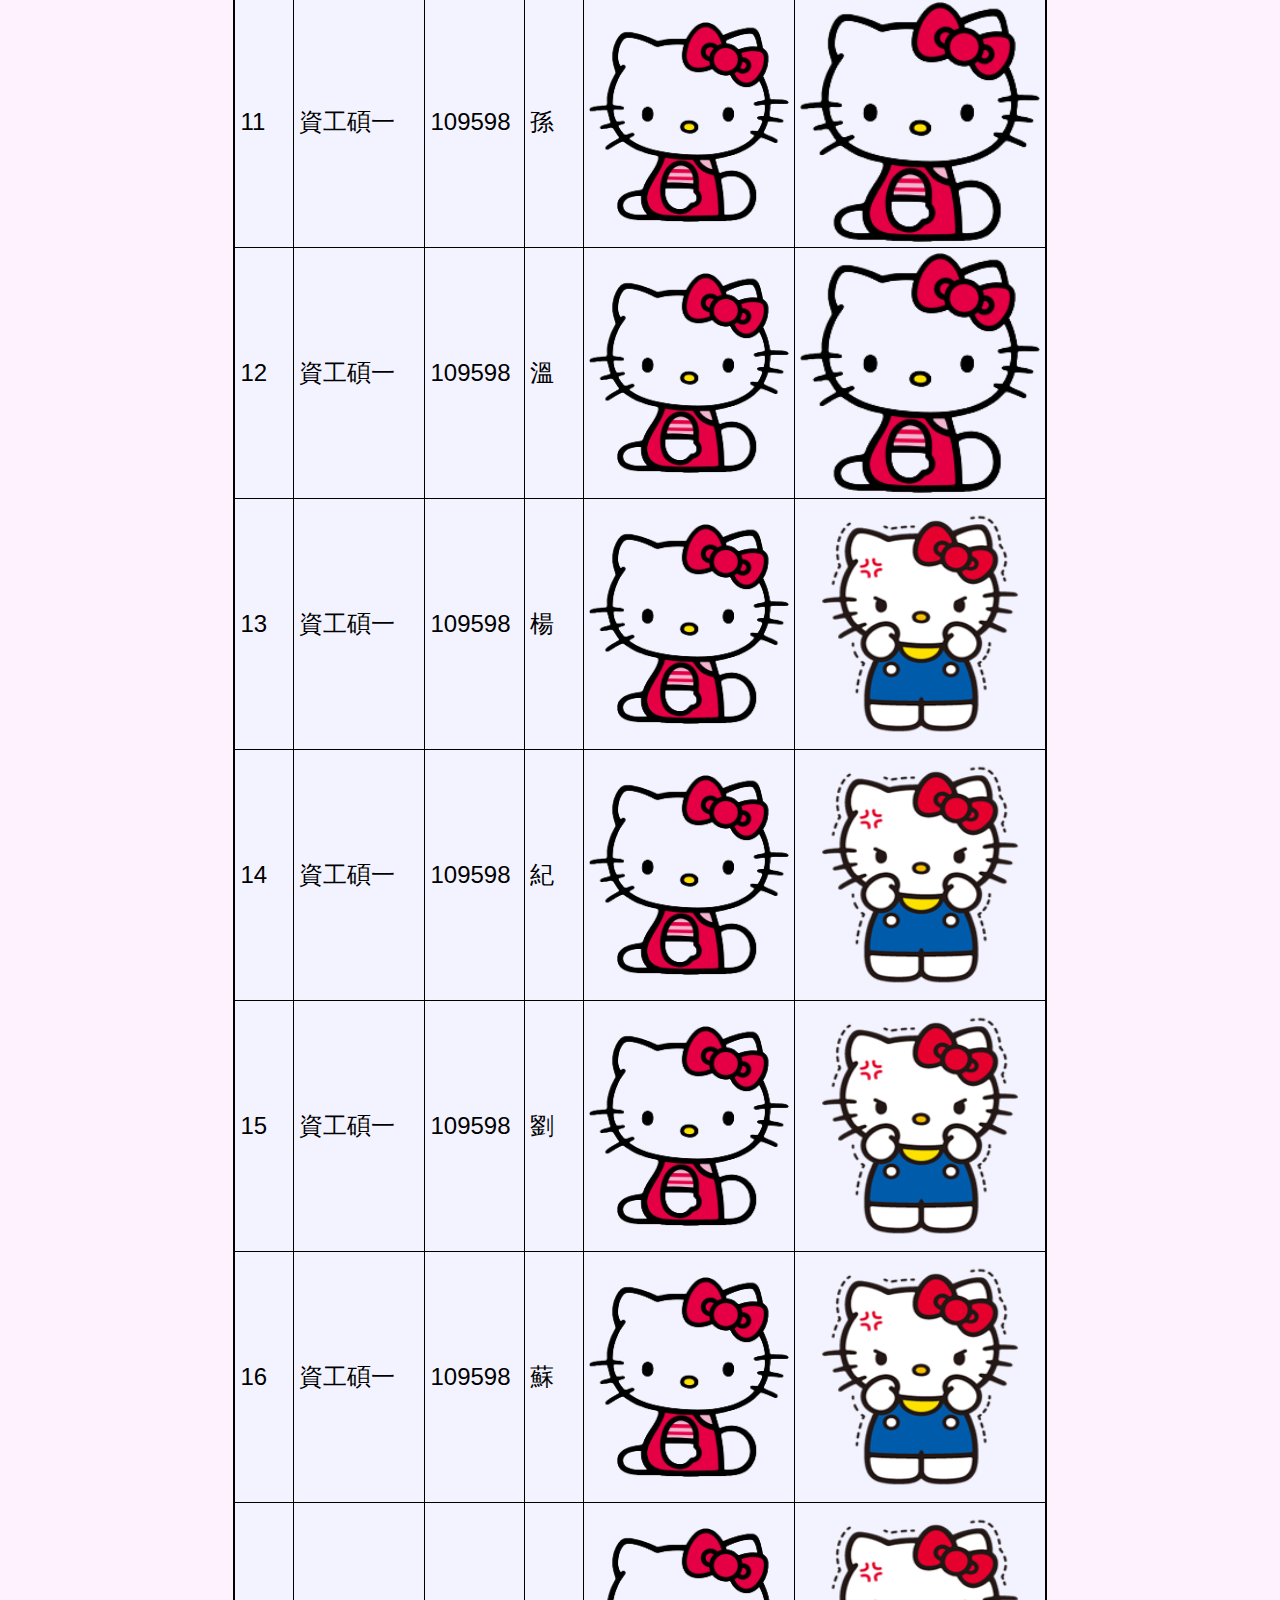
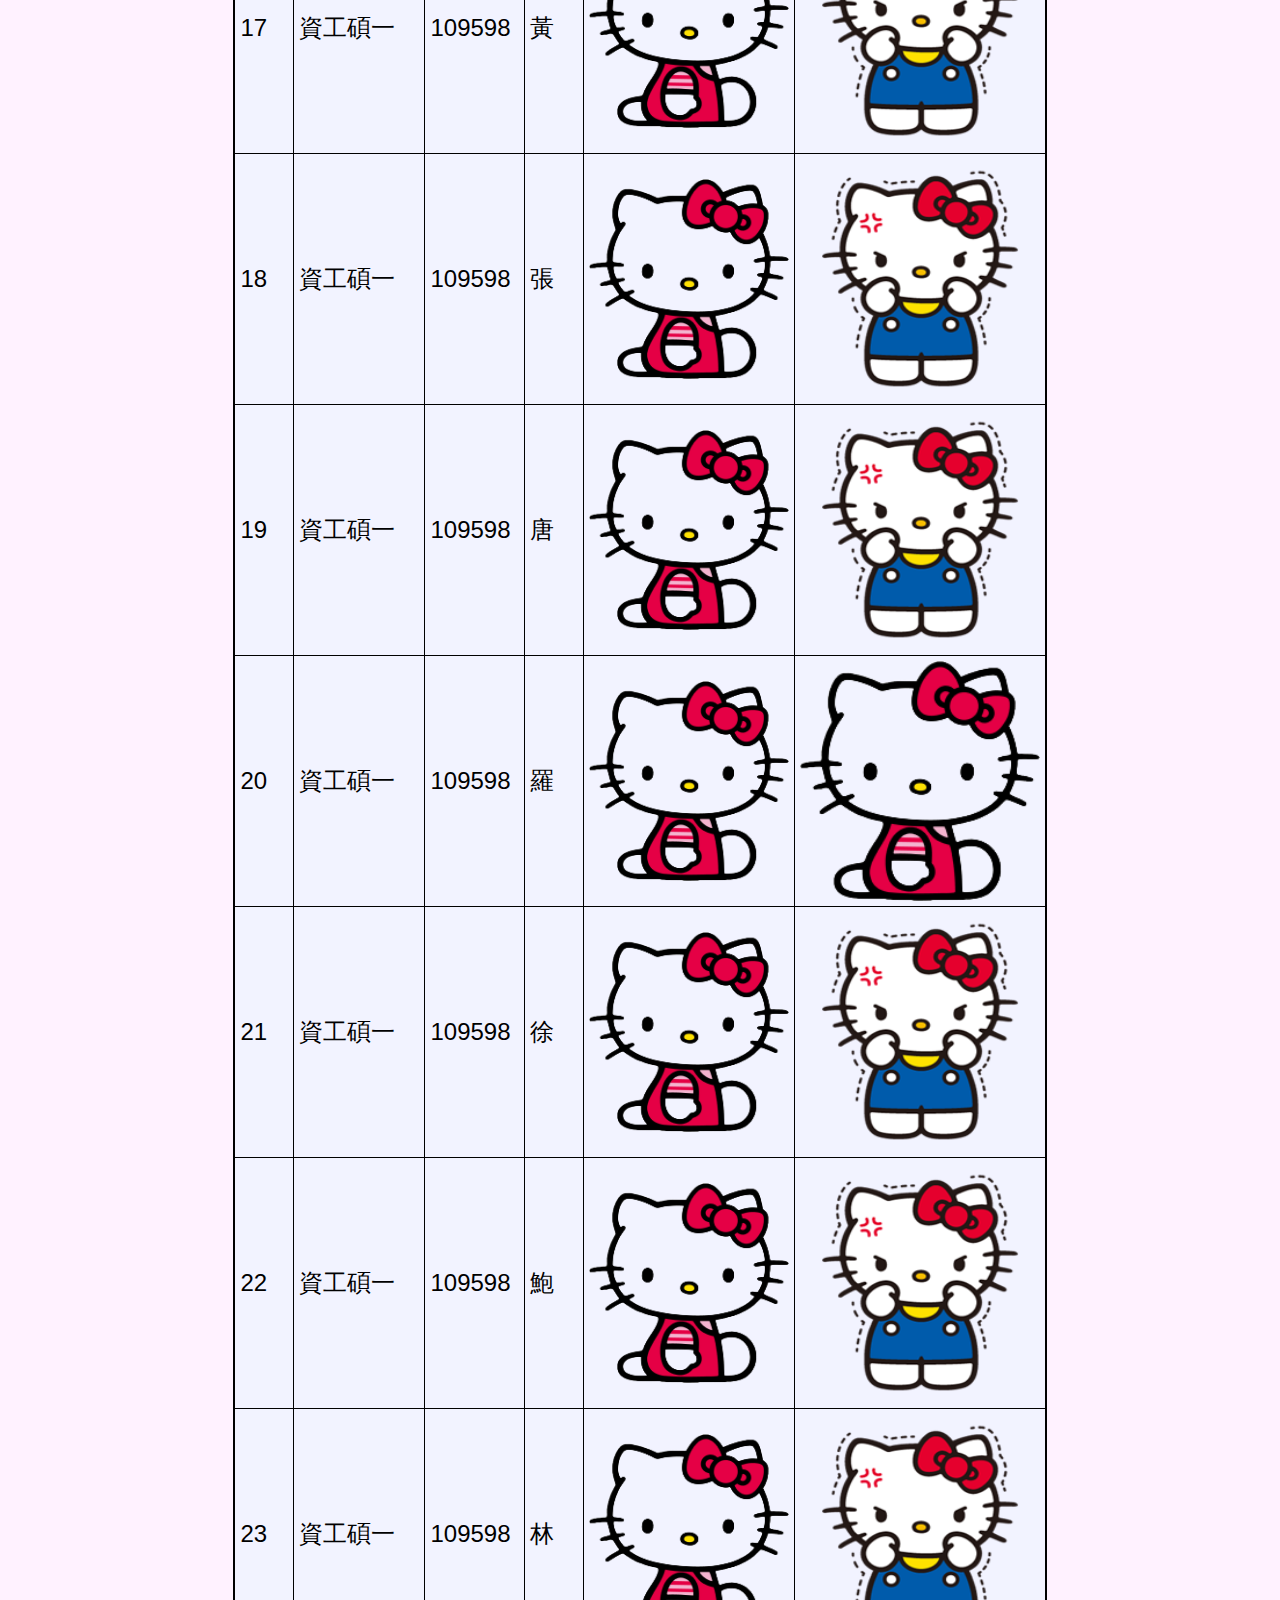
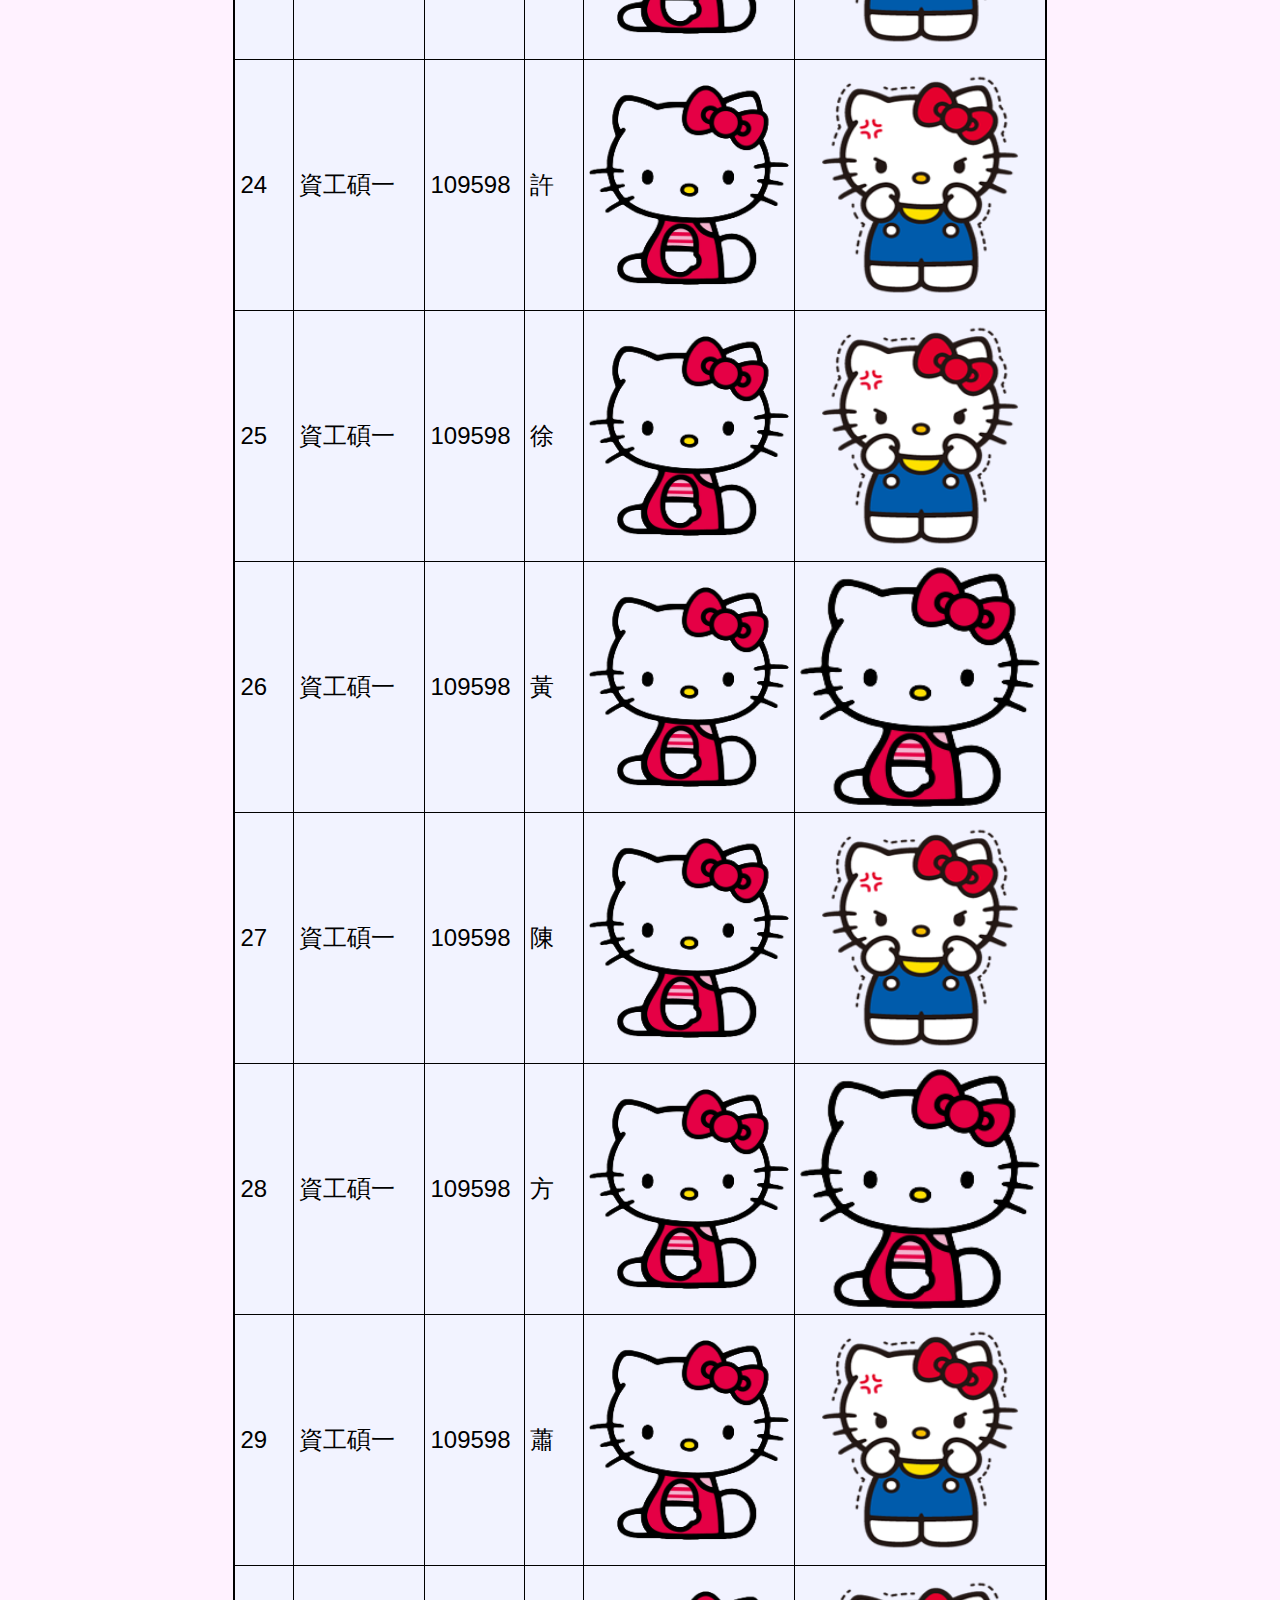
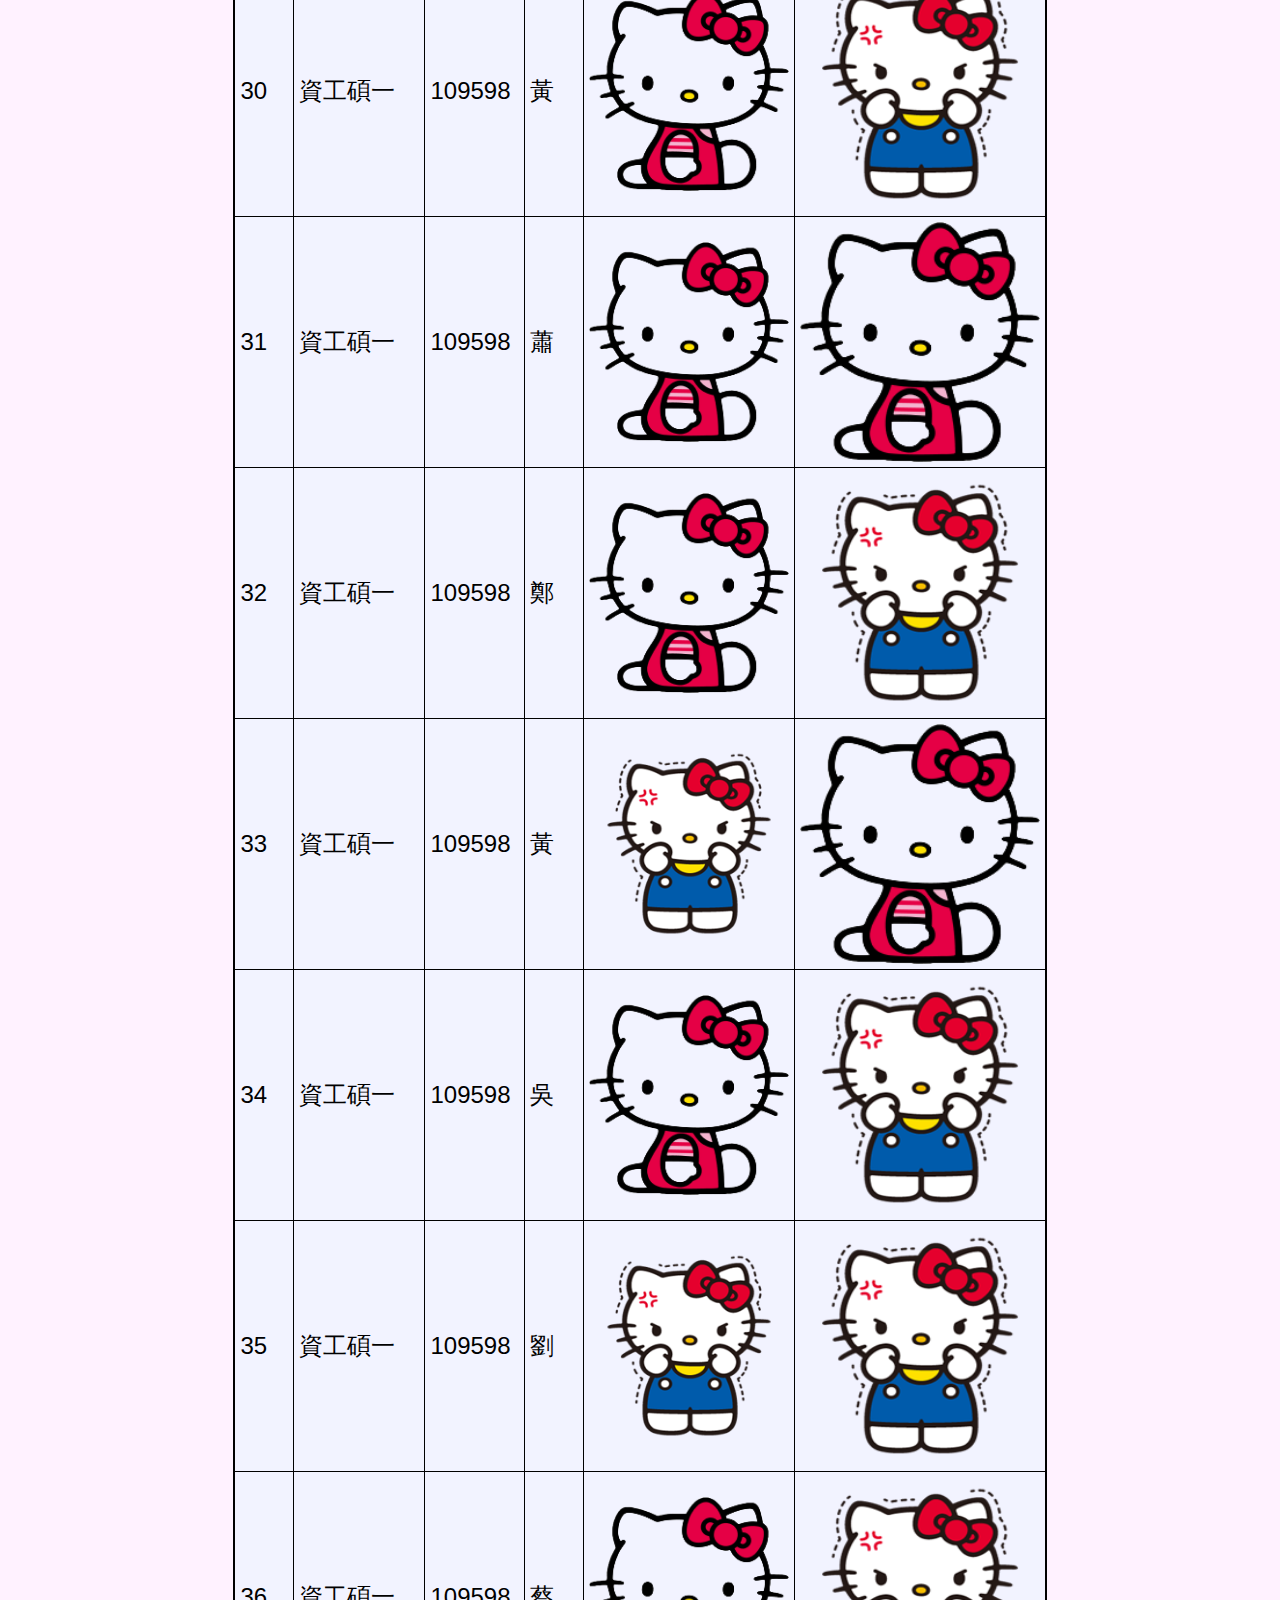
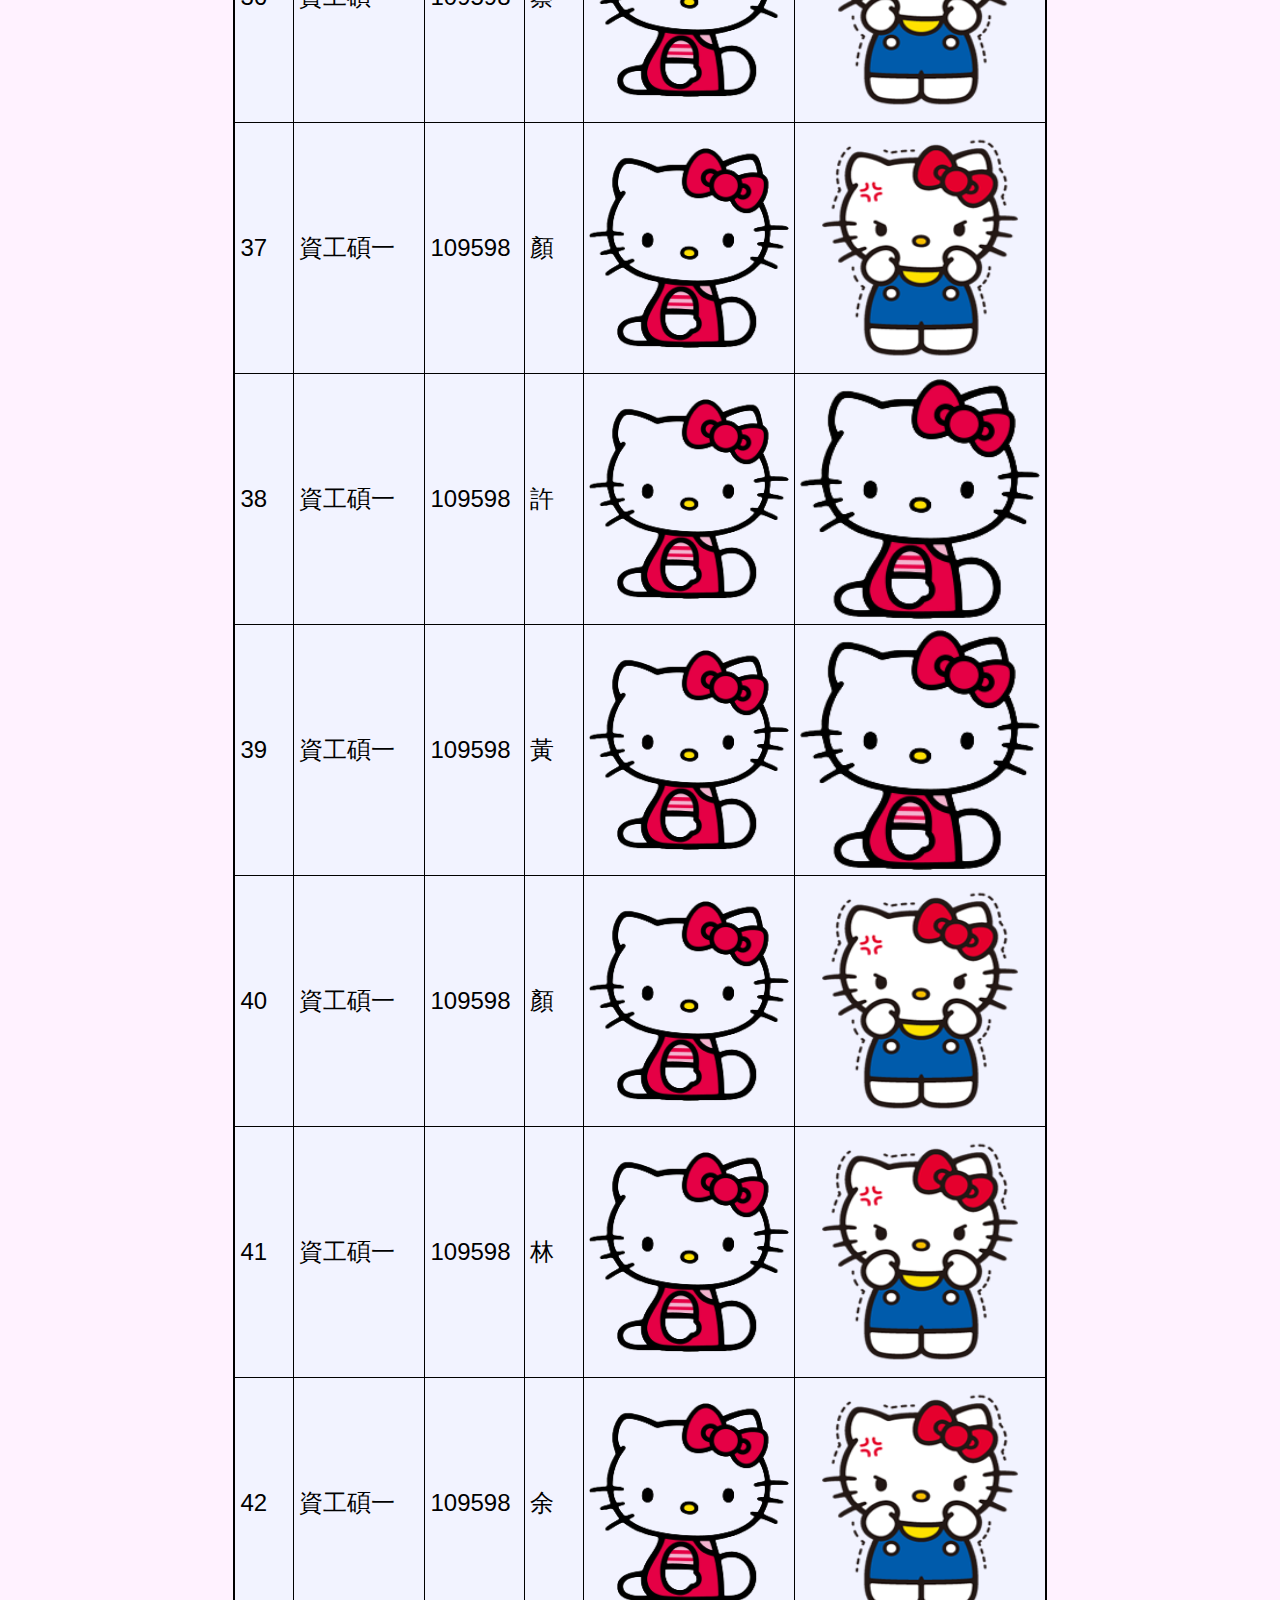
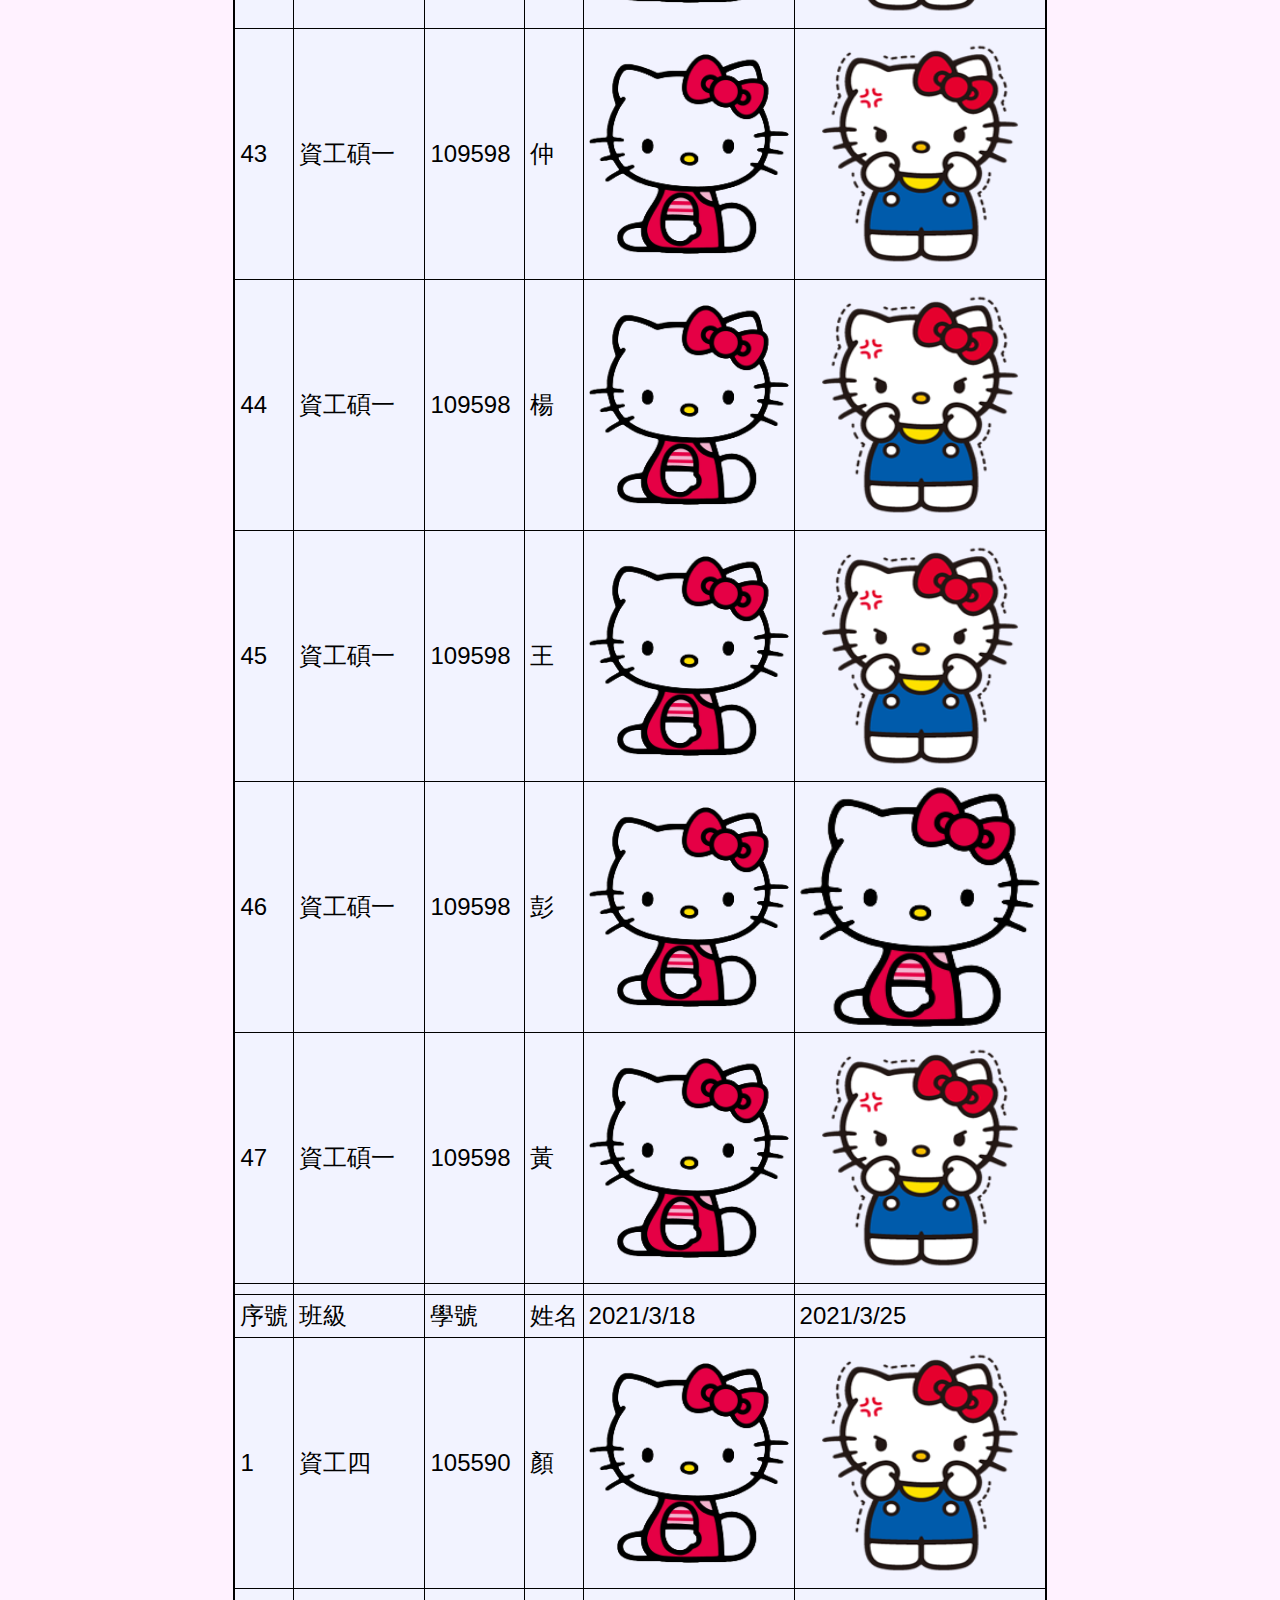
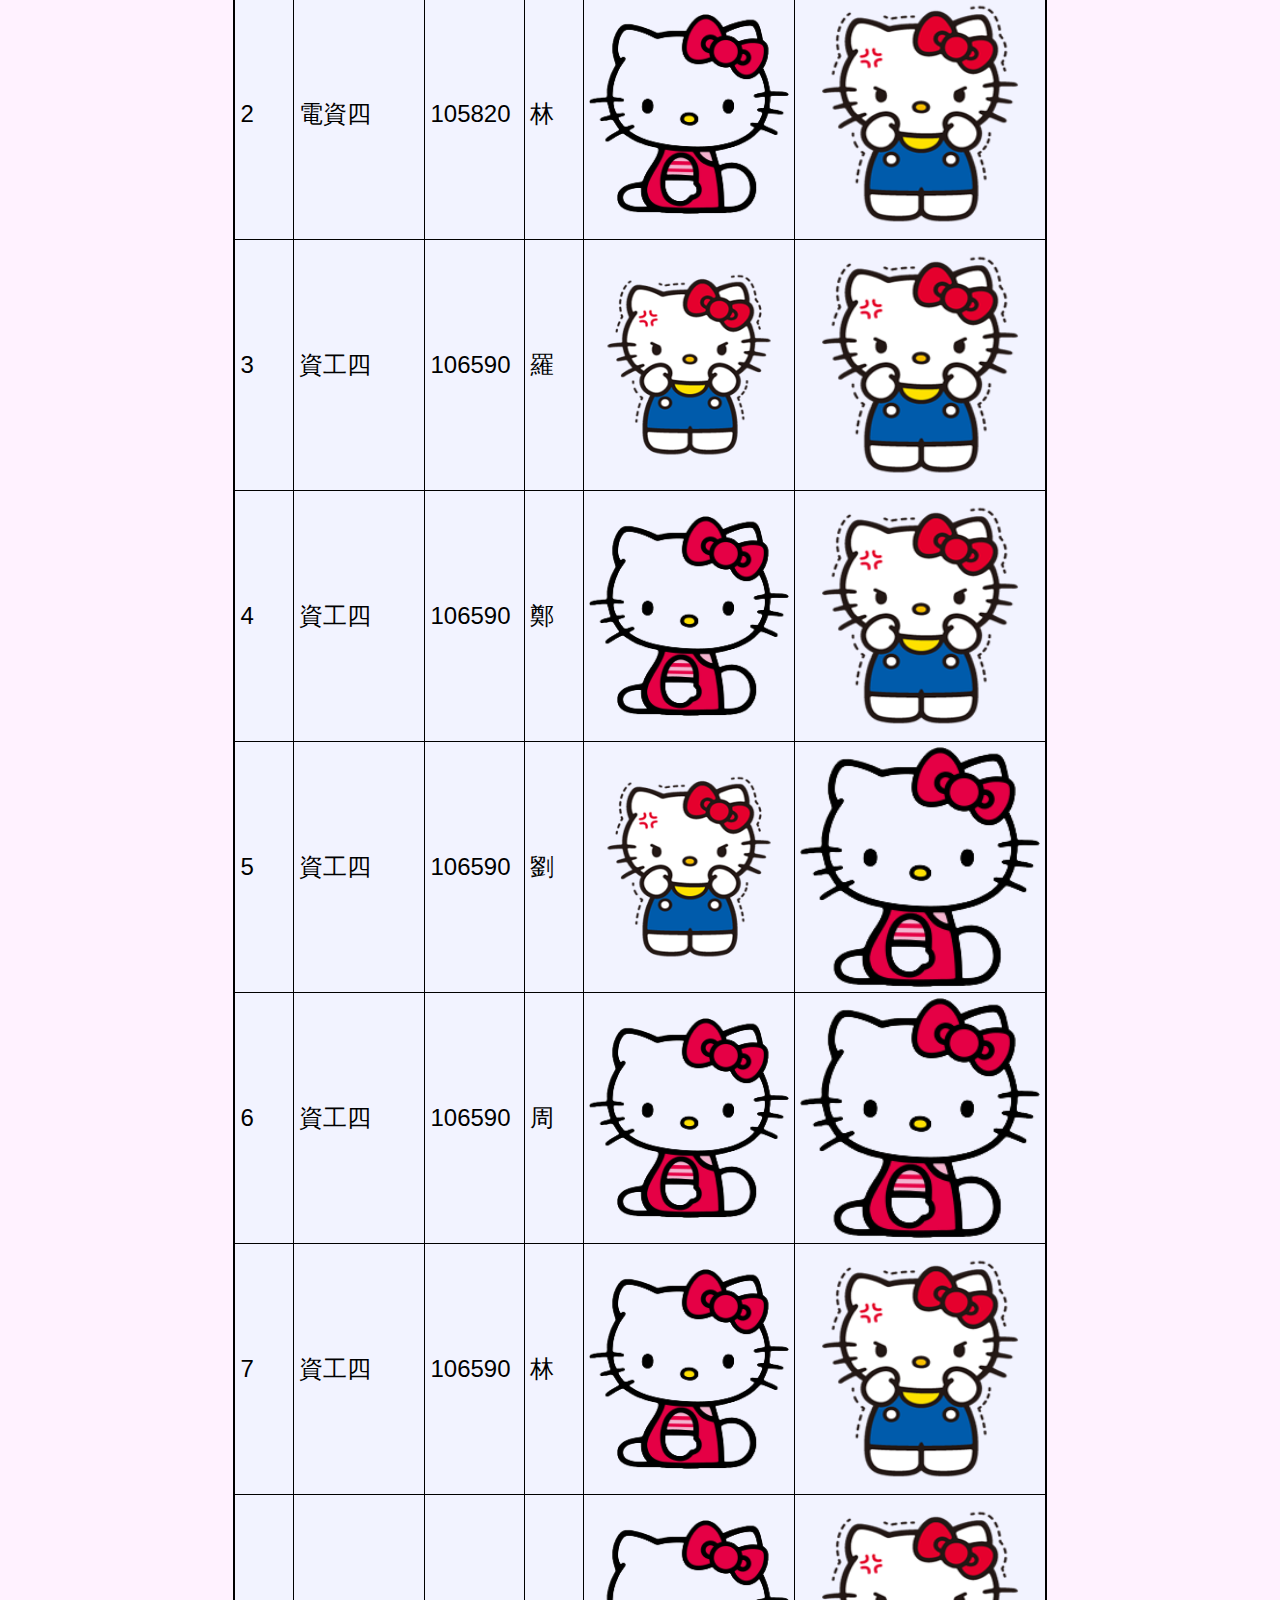
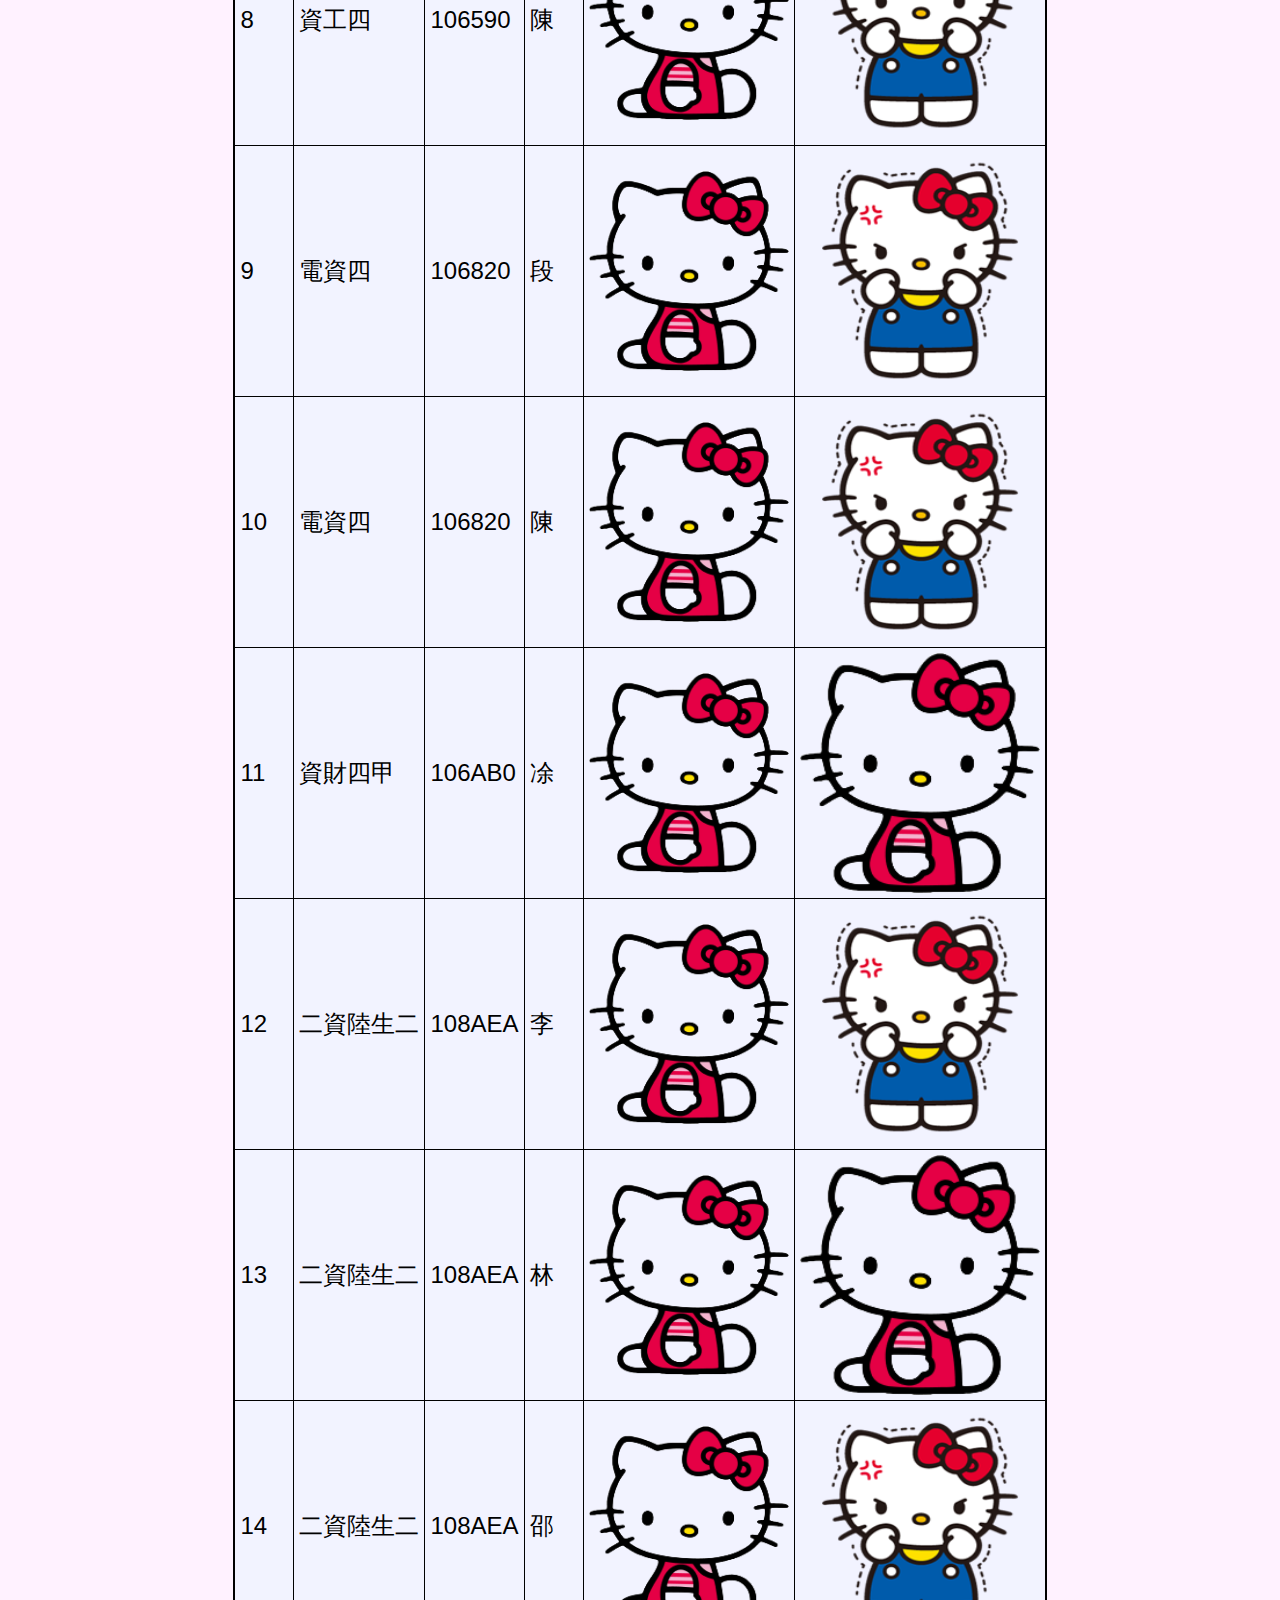
<file: lab04/index.html>
<!--
http://bl.ocks.org/ndarville/7075823
https://www.oxxostudio.tw/articles/201501/svg-d3-13-csv.html
-->

<!DOCTYPE html>

<html lang="en">

<head>
    <meta charset="utf-8">
    <style>
        @import url('https://fonts.googleapis.com/css2?family=Noto+Serif+JP:wght@900&display=swap');

        h1 {
            background-color: rgba(255, 255, 0, 0.1);
            font-family: 'Noto Serif JP', serif;
            font-size: 24pt;
            border: solid 1px black;
            width: 90%;
            margin: 5px auto;
            padding: 10px;
        }

        body {
            background-color: rgba(255, 128, 255, 0.1);
        }

        table {
            border-collapse: collapse;
            border: 2px black solid;
            font: 24px sans-serif;
            margin-left: auto;
            margin-right: auto;
        }

        td,
        th {
            border: 1px black solid;
            padding: 5px;
            background-color: rgba(128, 255, 255, 0.1);
        }

        td img {
            display: block;
            margin-left: auto;
            margin-right: auto;
        }

        img:hover {
            box-shadow: 0 0 2px 1px rgba(0, 140, 186, 0.5);
        }
    </style>
</head>

<body>
    <h1>
        lab04 製作 CSV 表格，table data cell 內放置 img
    </h1>
    <div>
        <ul>
            <li><a href="http://bl.ocks.org/ndarville/7075823">From CSV to HTML table (Simple)</a></li>
            <li><a href="https://www.oxxostudio.tw/articles/201501/svg-d3-13-csv.html">SVG D3.js - CSV 數據處理</a></li>
        </ul>
    </div>
    <img src="./c.png" width="650">
    <div id="div1"></div>
    <script src="./d3.v3.min.js"></script>

    <script type="text/javascript" charset="utf-8">

        d3.select("#div1")
            .selectAll("img")
            .data([0, 1, 2, 3])
            .enter()
            // img
            .append("img")
            .attr("src", function (d, i) { if (i % 2 == 0) return "./92.png"; else return "./93.png"; })
            .attr("x", "0")
            .attr("y", "0")
            .attr("width", function (d, i) { return (i + 1) * 60; })
            .attr("height", function (d, i) { return (i + 1) * 60; });

        d3.text("data.csv", function (data) {
            var parsedCSV = d3.csv.parseRows(data);

            var container = d3.select("body")
                .append("table")

                .selectAll("tr")
                .data(parsedCSV).enter()
                .append("tr")

                .selectAll("td")
                .data(function (d) { return d; }).enter()
                .append("td")
                .text(function (d,i) {if(i>=4&&(d==0||d==1))return "";else return d;})


                .append("img")
                .attr("src", function (d, i) { if (d== 1 && i>=4 && d!="") return "./92.png"; else if (d==0&& i>=4&& d!="") return "./93.png" })
                .attr("x", "0")
                .attr("y", "0")
                .attr("width", function (d, i) { if ((d== 1 || d==0 )&& i>=4 && d!="") return (i + 1) * 40; })
                .attr("height", function (d, i) { if ((d== 1 || d==0 )&& i>=4 && d!="") return (i + 1) * 40; });
                ;
        });
    </script>
</body>

</html>
</file>
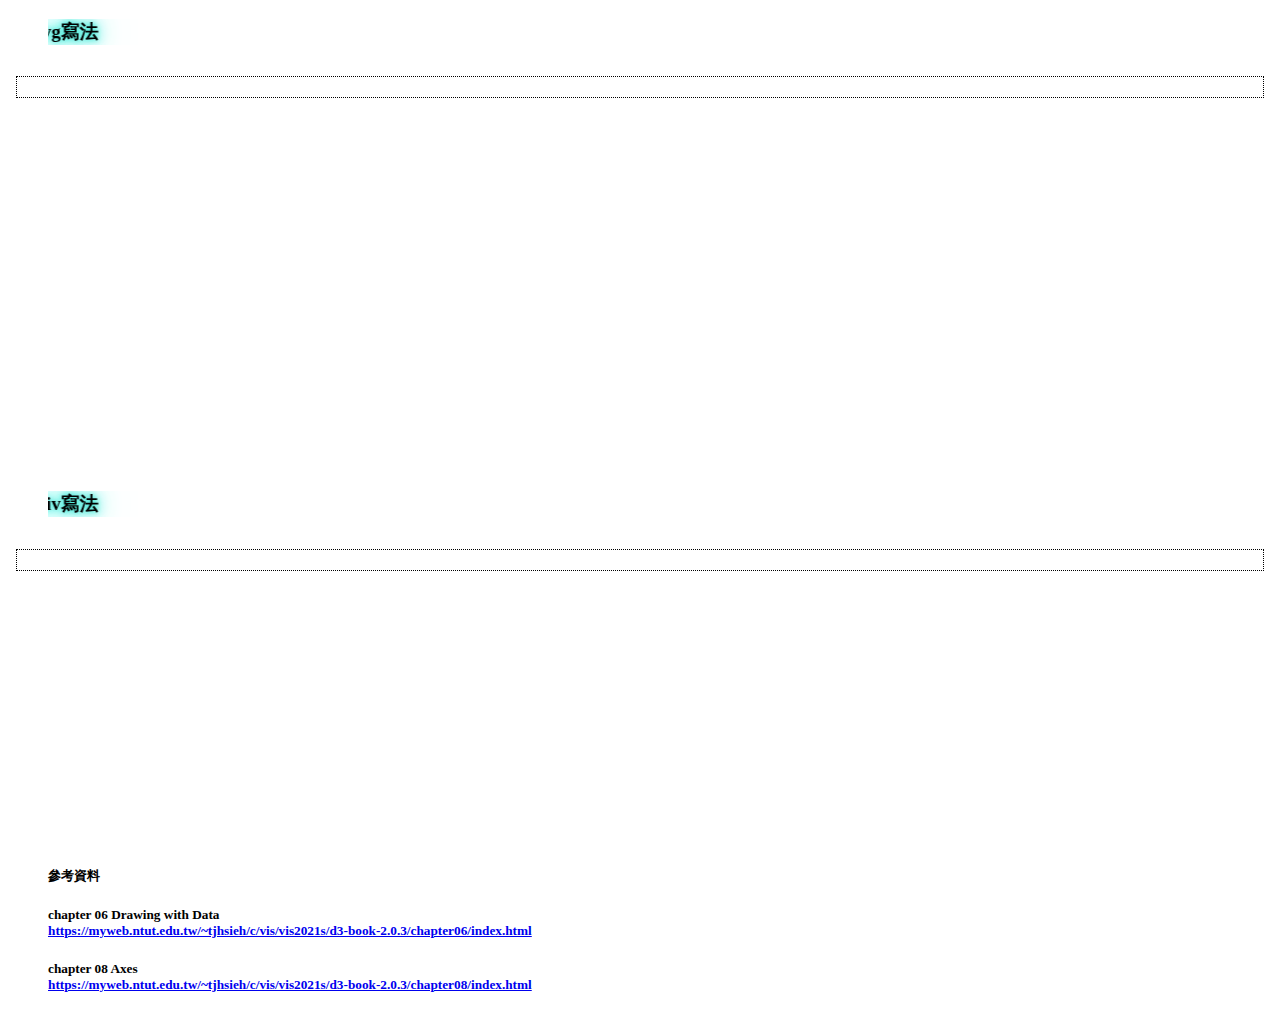
<file: lab05/index.html>
﻿<!DOCTYPE html>
<html lang="zh-Hant-TW">
	<head>
	<meta charset="utf-8">
	<title>Lab</title>
	<style type="text/css">
iframe:hover, div:hover, ul:hover, h1:hover, h3:hover, h5:hover {
	/*background-color: rgba(128, 100, 100, 0.1);*/
	/* offset-x | offset-y | blur-radius | spread-radius | color */
	box-shadow: 0px 0px 5px 5px rgba(130, 200, 255, 0.5);
}
iframe {
	border: 1px black pink;
}
h3,h5 {
	padding: 0px 0px 0px 40px;
	font-family: 'Noto Serif TC', serif;
}
		
.neon-effect:nth-of-type(1){
  text-shadow:
    0 0 5px rgba(67,232,216, 1),
    0 0 10px rgba(67,232,216, 1),
    0 0 20px rgba(67,232,216, 1),
    0 0 40px rgba(67,232,216, 1);
  animation:neon-shine 2s linear infinite;
}

@keyframes neon-shine{
  0%{opacity:1;}
  90%{opacity:0;}
  100%{
  color:#232323;}
}		
@import url('https://fonts.googleapis.com/css2?family=Noto+Serif+TC:wght@900&display=swap');
</style>
	</head>
	<body>
<div >
    <h3 >
    <marquee direction="right" class="neon-effect">
        svg寫法
        </marquee>
  </h3>	
      <iframe src="./index2.html" width="100%" height="400" seamless scrolling="yes" frameborder="0" allowtransparency="true"> </iframe>
    </div>
<div>
    <h3 >
    <marquee direction="right"  class="neon-effect">
        div寫法
        </marquee>
  </h3>	
      <iframe src="./index1.html" width="100%" height="300" seamless scrolling="yes" frameborder="0" allowtransparency="true"> </iframe>
    </div>

<div >
      <h5>參考資料</h5>
      <h5>chapter 06 Drawing with Data <br/>
    <a href="https://myweb.ntut.edu.tw/~tjhsieh/c/vis/vis2021s/d3-book-2.0.3/chapter06/index.html">https://myweb.ntut.edu.tw/~tjhsieh/c/vis/vis2021s/d3-book-2.0.3/chapter06/index.html</a></h5>
      <h5>chapter 08 Axes<br/>
    <a href="https://myweb.ntut.edu.tw/~tjhsieh/c/vis/vis2021s/d3-book-2.0.3/chapter08/index.html">https://myweb.ntut.edu.tw/~tjhsieh/c/vis/vis2021s/d3-book-2.0.3/chapter08/index.html</a></h5>
    </div>
</body>
</html>
</file>
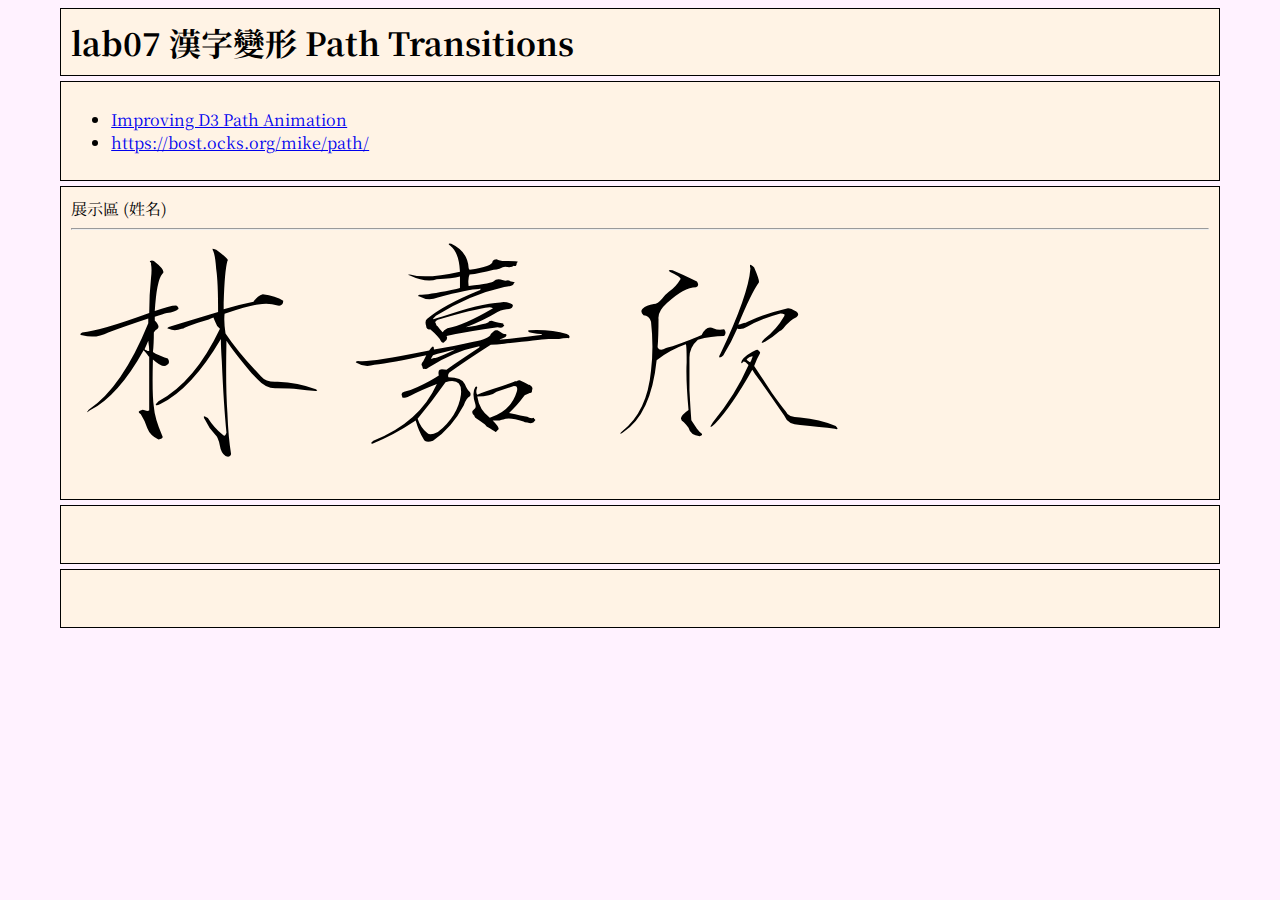
<file: lab07/index.html>
<!DOCTYPE html>
<html lang="zh-Hant-TW">
<head>
    <meta charset="utf-8">
    <title>Lab 7</title>
    <style>
        @import url('https://fonts.googleapis.com/css2?family=Noto+Serif+JP:wght@900&display=swap');

        h1, div {
          background-color: rgba(255, 255, 0, 0.1);
          font-family: 'Noto Serif JP', serif;
          font-size: 24pt;
          border: solid 1px black;
          width: 90%;
          margin: 5px auto;
          padding: 10px;
        }

        div {
          font-size: 12pt;
        }
        
        body {
            background-color: rgba(255, 128, 255, 0.1);
        }

    </style>
    <script src="https://d3js.org/d3.v6.min.js" charset="utf-8"></script>
</head>
<body>
    <h1>
        lab07 漢字變形 Path Transitions
    </h1>
    <div>
    	<ul>
    		<li><a href="https://bocoup.com/blog/improving-d3-path-animation">Improving D3 Path Animation</a></li>
    		<li><a href="https://bost.ocks.org/mike/path/">https://bost.ocks.org/mike/path/</a></li>
    	</ul>
    </div>
    <div>
        展示區 (姓名)
        <hr>
        <img width="256" src="./xin.svg">
        <img width="256" src="./jia.svg">
        <img width="256" src="./lin.svg">
    </div>
    <div>
        <div style="width:250px; display:inline-block;background-color:transparent;border-color:transparent;" id="firstWord"></div>
        <div style="width:250px; display:inline-block;background-color:transparent;border-color:transparent;" id="secondWord"></div>
        <div style="width:250px; display:inline-block;background-color:transparent;border-color:transparent;" id="thirdWord"></div>
    </div>
    <div>
        <div style="width:250px; display:inline-block;background-color:transparent;border-color:transparent;" id="firstWord1"></div>
        <div style="width:250px; display:inline-block;background-color:transparent;border-color:transparent;" id="secondWord1"></div>
        <div style="width:250px; display:inline-block;background-color:transparent;border-color:transparent;" id="thirdWord1"></div>
    </div>
    <script type="text/javascript">
        
        setInterval(window.onload = () => {
            loadWordFromPath('./xin.svg', '#firstWord', 0);
            loadWordFromPath('./jia.svg', '#secondWord', 0);
            loadWordFromPath('./lin.svg', '#thirdWord', 0);


            document.getElementById('dropfile').addEventListener('dragover', (evt) => {
                evt.preventDefault()
            })

            document.getElementById('dropfile').addEventListener('drop', (evt) => {
                evt.preventDefault()
                var files = evt.dataTransfer.files;
                console.log(files)
                loadWord(files, '#svgimage', 0);
            })

        }, 9000)
        function loadWordFromPath(filePath, elementId, option) {
            readFileFromPath(filePath, (e) => {
                var svgpanel = d3.select(elementId)
                var newPathd = svgpanel
                    .html(e)
                    .select('path')
                    .attr('d')
                var circlePathd;
               
                circlePathd = convertor(newPathd)
                
                svgpanel
                    .select('path')
                    .attr('d', circlePathd)
                    .attr('fill', 'rgba(50,50,50,0.5)')
                    .attr('stroke', 'black')
                    .attr('stroke-width', 0.5)
                svgpanel
                    .select('path')
					.attr('fill', 'rgba(90,225,158,0)')
					.attr('stroke-width', 0.25)
					.attr('stroke', 'blue')
                    .transition()
					.attr('fill', 'rgba(240,70,62,0.25)')
					.attr('stroke-width', 1)
					.attr('stroke', 'black')
                    .duration(5000)
                    .attr('d', newPathd)
					.attr('fill', 'rgba(0,0,0,0.75)')
					.attr('stroke-width', 0.5)
					.attr('stroke', 'black')
                    .transition()
					.attr('fill', 'rgba(246,188,131,0)')
					.attr('stroke-width', 0.25)
					.attr('stroke', 'purple')
                    .duration(3000)
                    .attr('d', circlePathd)
                
            })
        }

        function spellCheck(newpath) {
            newpath = newpath.replaceAll('q', ' q ')
            newpath = newpath.replaceAll('v', ' v ')
            newpath = newpath.replaceAll('t', ' t ')
            newpath = newpath.replaceAll('h', ' h ')
            newpath = newpath.replaceAll('l', ' l ')
            newpath = newpath.replaceAll('z', '')
            newpath = newpath.replaceAll('/\s/g', ' ')
            return newpath
        }

        function strokeGenerator(newpath) {
            var stroke = newpath.split("M")
            var pointSizes = [];
            var orders = []
            for (var i = 1; i < stroke.length; i++) {
                var points = stroke[i].split(" ");
                var order = []
                var pointSize = 1;
                for (var j = 0; j < points.length; j++) {
                    if (points[j] == 'q') {
                        j = j + 4;
                        pointSize = pointSize + 1;
                        order.push('q')
                    }
                    else if (points[j] == 'v') {
                        j = j + 1;
                        order.push('v')
                    }
                    else if (points[j] == 'h') {
                        j = j + 1;
                        order.push('h')
                    }
                    else if (points[j] == 't') {
                        j = j + 2;
                        if (order[order.length - 1] == 'q') {
                            pointSize = pointSize + 1;
                        }
                        order.push('t')
                    }
                    else if (points[j] == 'l') {
                        j = j + 2;
                        order.push('l')
                    }
                    else {
                        j = j + 1;
                        pointSize = pointSize + 1;
                        order.push('n')
                    }
                }
                pointSizes.push(pointSize - 1)
                orders.push(order)
            }
            return [stroke, pointSizes, orders]
        }

        function findMaxIndex(pointSizes) {
            maxindex = 0
            for (var i = 1; i < pointSizes.length; i++) {
                if (pointSizes[maxindex] < pointSizes[i]) {
                    maxindex = i;
                }
            }
            return maxindex
        }

        function convertor(newpath) {

            newpath = spellCheck(newpath)

            var stroke, pointSizes, orders;
            [stroke, pointSizes, orders] = strokeGenerator(newpath);
            var maxindex = findMaxIndex(pointSizes);
            var path = ""

            for (var i = 1, radius = 64; i < stroke.length; i++) {
                path = path + "M";
                var gap = Math.PI *2  / pointSizes[i - 1];
                var angle = 2;
                var count = 3;
                if (true) {
                    path = path
                        + (radius * (Math.cos(angle)) + radius * count) + " "
                        + (radius * (Math.sin(angle)) + radius * count) + " ";
                    angle = angle + gap;

                    for (var j = 1, order = orders[i - 1]; j < order.length; j++) {


                        if (order[j] == 'q') {
                            path = path + ' q ';
                            var r = radius / Math.cos(gap / count);
                            path = path
                                + (r * Math.cos(angle - gap / count) - radius * Math.cos(angle - gap)) + " "
                                + (r * Math.sin(angle - gap / count) - radius * Math.sin(angle - gap)) + " ";

                            path = path
                                + (radius * (Math.cos(angle) - Math.cos(angle - gap))) + " "
                                + (radius * (Math.sin(angle) - Math.sin(angle - gap))) + " ";
                            angle = angle + gap;
                        }
                        else if (order[j] == 'v') {
                            path = path + 'v';
                            path = path
                                + parseInt(0) + " ";
                        }
                        else if (order[j] == 'h') {
                            path = path + 'h';
                            path = path
                                + parseInt(0) + " ";
                        }
                        else if (order[j] == 't') {
                            path = path + 't';
                            if (order[j - 1] == 'q') {
                                path = path
                                    + (radius * (Math.cos(angle) - Math.cos(angle - gap))) + " "
                                    + (radius * (Math.sin(angle) - Math.sin(angle - gap))) + " ";
                                angle = angle + gap;
                            }
                            else {
                                path = path
                                    + (0) + " "
                                    + (0) + " ";
                            }

                        }
                        else if (order[j] == 'l') {
                            path = path + 'l';
                            path = path
                                + parseInt(0) + " "
                                + parseInt(0) + " ";
                        }
                        else {
                            path = path
                                + (radius * (Math.cos(angle) - Math.cos(angle - gap))) + " ";
                            path = path
                                + (radius * (Math.sin(angle) - Math.sin(angle - gap))) + " ";
                            angle = angle + gap;
                        }
                    }
                }
                else {
                    path = path
                        + (radius * (Math.cos(0)) + radius) + " "
                        + (radius * (Math.sin(0)) + radius) + " ";

                    for (var j = 1, order = orders[i - 1]; j < order.length; j++) {
                        if (order[j] == 'q') {
                            path = path + ' q ';

                            path = path + (0) + " " + (0) + " ";
                            path = path + (0) + " " + (0) + " ";
                        }
                        else if (order[j] == 'v') {
                            path = path + 'v';
                            path = path + (0) + " ";
                        }
                        else if (order[j] == 'h') {
                            path = path + 'h';
                            path = path + (0) + " ";
                        }
                        else if (order[j] == 't') {
                            path = path + 't';
                            path = path + (0) + " " + (0) + " ";

                        }
                        else if (order[j] == 'l') {
                            path = path + 'l';
                            path = path + (0) + " " + (0) + " ";
                        }
                        else {
                            path = path + (0) + " ";
                            path = path + (0) + " ";
                        }
                    }
                }

                path = path + "z";
            }
            return path
        }

        function readFileFromPath(filePath, func) {

            var request = new XMLHttpRequest();
            request.open("GET", filePath);
            request.setRequestHeader("Content-Type", "image/svg+xml");
            request.addEventListener("load", function (event) {
                var response = event.target.responseText;
                func(response)
            });
            request.send();
        }
    </script>
  </html>
</file>
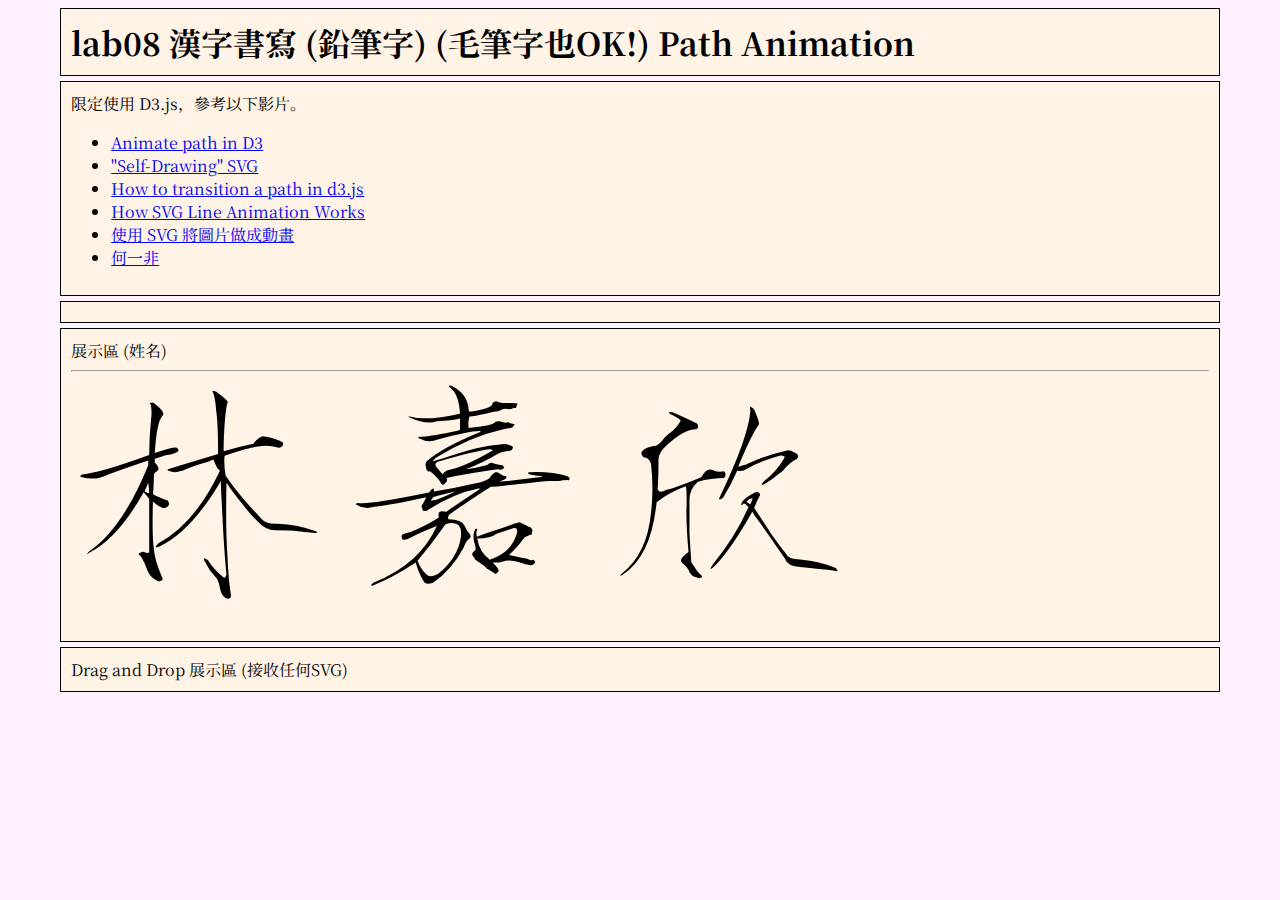
<file: lab08/index.html>
<!DOCTYPE html>
<html lang="zh-Hant-TW">
<head>
    <meta charset="utf-8">
    <link rel="stylesheet" href="style.css">
    <title>Lab 8</title>
    <style>
        @import url('https://fonts.googleapis.com/css2?family=Noto+Serif+JP:wght@900&display=swap');

        h1, div {
          background-color: rgba(255, 255, 0, 0.1);
          font-family: 'Noto Serif JP', serif;
          font-size: 24pt;
          border: solid 1px black;
          width: 90%;
          margin: 5px auto;
          padding: 10px;
        }

        div {
          font-size: 12pt;
        }
        
        body {
            background-color: rgba(255, 128, 255, 0.1);
        }

        video:hover {
            box-shadow: 0 0 2px 1px rgba(0, 140, 186, 0.5);
        }

        .pen {
          fill: none;
          stroke: black;
          stroke-width: 2;
          stroke-linecap: round;
          stroke-linejoin: round;

          stroke-dashoffset: 4;
          animation-duration: 10s;
          animation-iteration-count: 1;
          animation-timing-function: ease;
		  animation-iteration-count:100;
        }

    </style>
    <script src="https://d3js.org/d3.v6.min.js" charset="utf-8"></script>
</head>
<body>
    <h1>
        lab08 漢字書寫 (鉛筆字) (毛筆字也OK!) Path Animation
    </h1>
    <div>
      限定使用 D3.js，參考以下影片。
    	<ul>
    		<li><a href="https://bl.ocks.org/basilesimon/f164aec5758d16d51d248e41af5428e4">Animate path in D3</a></li>
    		<li><a href="https://codepen.io/MyXoToD/post/howto-self-drawing-svg-animation">"Self-Drawing" SVG</a></li>
    		<li><a href="https://stackoverflow.com/questions/15275362/how-to-transition-a-path-in-d3-js">How to transition a path in d3.js</a></li>
        <li><a href="https://css-tricks.com/svg-line-animation-works/">How SVG Line Animation Works</a></li>
        <li><a href="http://blog.roachking.net/blog/2014/10/31/osolve-team-drawing-animation/">使用 SVG 將圖片做成動畫</a></li>
        <li><a href="https://www.hesyifei.com/">何一非</a></li>
    	</ul>
    </div>

    <div id="pen-display-area"></div>
    <div>
      展示區 (姓名)
      <hr>
      <img width="256" src="./xin.svg">
      <img width="256" src="./jia.svg">
      <img width="256" src="./lin.svg">
    </div>

    <div>
      Drag and Drop 展示區 (接收任何SVG)
    </div>
    
    <script type="text/javascript">
      // Your beautiful D3 code will go here
      d3.xml("lin-1.svg")
        .then(data => {
          d3.select("#pen-display-area").node().append(data.documentElement)
          d3.select("#pen-display-area")
            .select("svg")
            .attr("width", 256)
            .attr("id", "lin")
        });

      d3.xml("jia-1.svg")
        .then(data => {
          d3.select("#pen-display-area").node().append(data.documentElement)
          d3.select("#pen-display-area")
            .selectAll("svg")
            .attr("width", 256)
            .attr("id", "jia")
        });

      d3.xml("xin-1.svg")
        .then(data => {
          d3.select("#pen-display-area").node().append(data.documentElement)
          d3.select("#pen-display-area")
            .selectAll("svg")
            .attr("width", 256)
            .attr("id", "xin")
        });
    </script>
  </html>
</file>
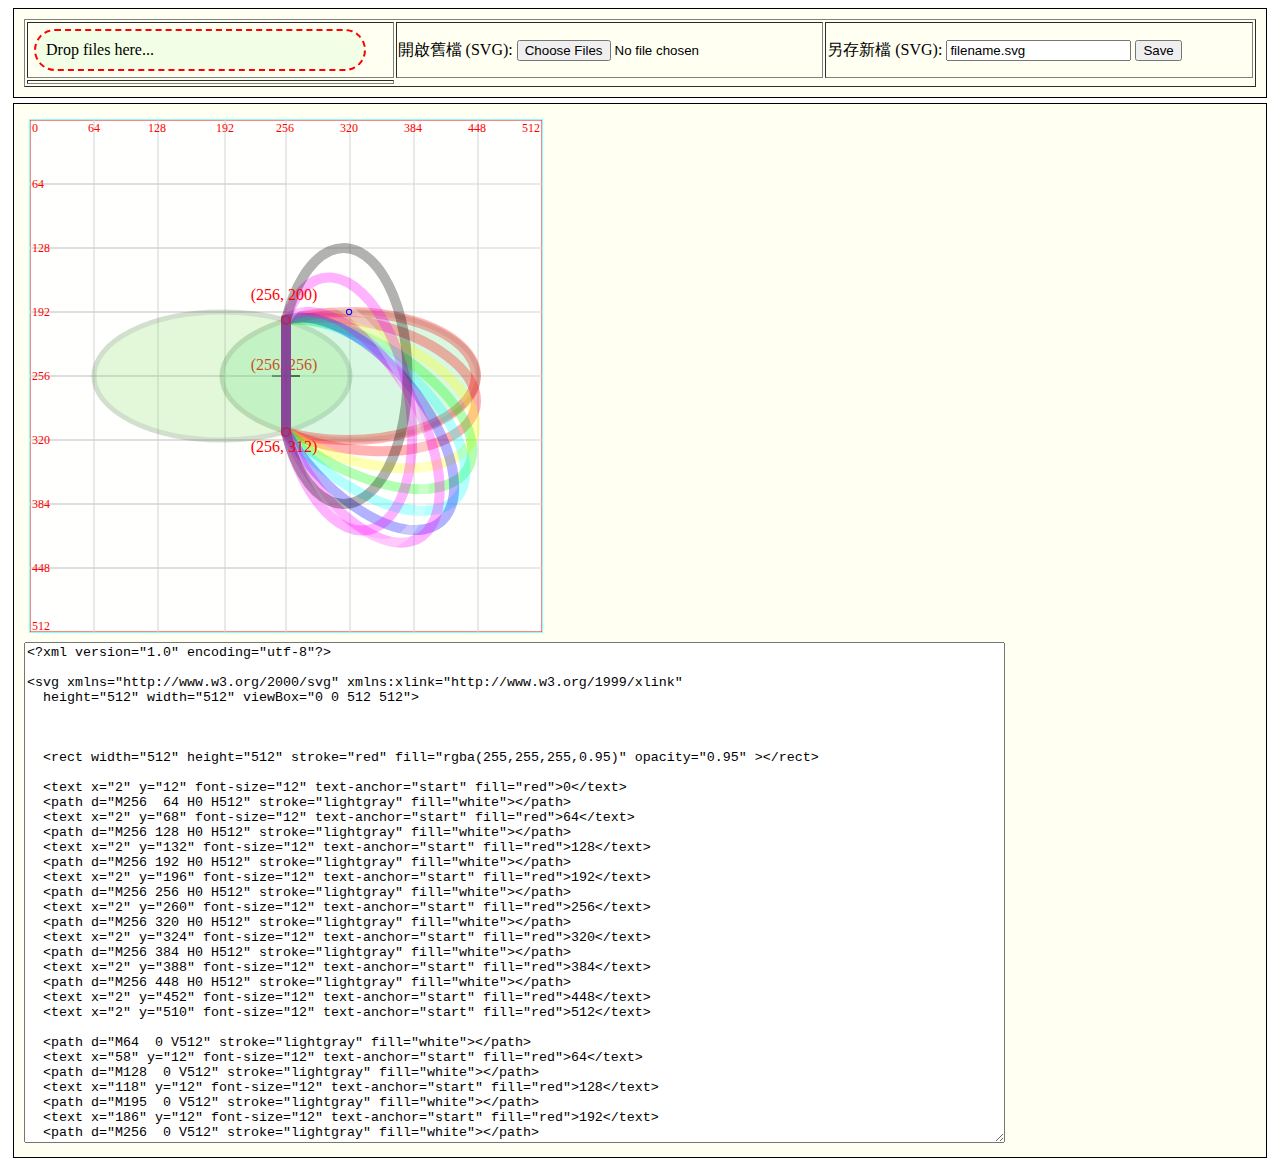
<file: lab01/angle.html>
<!DOCTYPE html>
<html>

<head>
  <meta charset="utf-8">
  <meta name="viewport" content="width=device-width">
  <title>SVG</title>
  <style type="text/css">
    svg {
      border: solid rgba(128, 255, 255, 0.95) 0.1px;
      margin: 5px;
    }

    div {
      border: solid black 1px;
      margin: 5px;
      padding: 10px;
      background-color: rgba(255, 255, 128, 0.1);
    }

    div:hover {
      background-color: rgba(255, 128, 128, 0.1);
    }

    #BlueFolder {
        width: 15%;
        vertical-align: middle;
    }

    #drop_zone {
      border: 2px dashed #bbb;
      border-radius: 25px;
      background-color: rgba(128, 255, 128, 0.1);
    }
  </style>

  <script type="text/javascript">
    var svgAI;

    function saveText(text, filename) {
      var a = document.createElement('a');
      a.setAttribute('href', 'data:text/plain;charset=utf-u,' + encodeURIComponent(text));
      a.setAttribute('download', filename);
      a.click()
    }

    function readFiles(files){
        var output = [];
        var newImage;

        for (var i = 0, f; f = files[i]; i++) {
            output = [];
            //alert(f.name)
            //ext = f.name.substring(f.name.lastIndexOf(".") + 1);
            //console.log('ext = ' + ext);

            output.push('<li><strong>', 
                        escape(f.name), 
                        '</strong>', 
                        f.type || 'n/a',
                        f.size, 
                        ' bytes, last modified: ',
                        f.lastModifiedDate ? f.lastModifiedDate.toLocaleDateString() : 'n/a',
                        '</li>');
            //alert(output)

            let reader = new FileReader();

            // https://www.html5rocks.com/en/tutorials/file/dndfiles//
            // Only process image files.
            // f.mimetype.match('text.*|image.*|application.*')
            if (!f.type.match('image.svg')) {
              //alert('Not an SVG!')  
              //continue; // skip rest of the codes

              // Closure to capture the file information.
              reader.onload = (function(theFile) {
                return function(e) {
                  //console.log( e.target.result );
                  newImage = e.target.result;
                };
              })(f);

              // Read in the image file as a data URL.
              reader.readAsDataURL(f);
            } 
            else {
              // alert('It is an SVG!')
              reader.readAsText(files[0], 'UTF-8');

              // Closure to capture the file information.
              reader.onload = (function(theFile) {
                return function(e) {
                  //console.log( e.target.result );
                  //alert(e.target.result)
                  svgAI = e.target.result;

                  document.getElementById('content0').textContent = svgAI;
                  document.getElementById('svgimage').innerHTML = svgAI;
                };
              })(f);
            }
        }

        // do it when you are not an SVG
        if (!files[0].type.match('image.svg')) {
          var reader = new FileReader();
          reader.readAsText(files[0], 'UTF-8');
          reader.onload = function(evt) 
          {
              document.getElementById('content0').textContent = svgAI;
              var str = document.getElementById('content0').value;
              //alert(str);

              var n1 = str.search("https");
              //var n2 = str.search(/.png/i);
              var n2 = str.search(".png");
              console.log('n1 = ' + n1);
              console.log('n2 = ' + n2);

              var sub = str.substring(n1, n2 + 4);
              //console.log('sub = ' + sub);

              if (n1 > -1) {
                str = str.replace(sub, newImage);
              }
              else {
                str = svgAI;
                //alert(str);
              }

              document.getElementById('content0').textContent = str;
              document.getElementById('svgimage').innerHTML = str;
          }
        }
    }

    function handleFileSelect(evt) {
        var files = evt.target.files; // FileList object
        readFiles(files);
    }

    function handleFileSelect_drag(evt)
    {
        evt.stopPropagation();
        evt.preventDefault();
        var files = evt.dataTransfer.files; // FileList object.
        readFiles(files);
    }

    function handleDragOver(evt)
    {
        evt.stopPropagation();
        evt.preventDefault();
        evt.dataTransfer.dropEffect = 'copy'; // Explicitly show this is a copy.
        //console.log('...');    
    }

    function start(e)
    {
      //------------------------------------------------------------------------
      // Setup the dnd listeners.
      var dropZone = document.getElementById('drop_zone');
      dropZone.addEventListener('dragover', handleDragOver, false);
      dropZone.addEventListener('drop', handleFileSelect_drag, false);

      setInterval(function(){ 
        document.getElementById("drop_zone").style.borderColor = "red";
      }, 500);

      setInterval(function(){ 
        document.getElementById("drop_zone").style.borderColor = "gray";
      }, 1000);
      //------------------------------------------------------------------------

      // default
      svgAI = document.getElementById('content0').value;
      document.getElementById('svgimage').innerHTML = svgAI;
      //document.getElementById('svgimage').innerHTML = document.getElementById('content0').value;

      // listener
      document.getElementById('content0').addEventListener("input", function(){
          document.getElementById('svgimage').innerHTML = document.getElementById('content0').value;
      });

      //------------------------------------------------------------------------
      // 選擇檔案 按鈕 Event Listener
      document.getElementById('files').addEventListener('change', handleFileSelect, false);

      //------------------------------------------------------------------------
      // Save Event Listener
      document.getElementById('save').addEventListener("click", function(){
        var fn = document.getElementById('svgfilename').value;
        saveText( document.getElementById('content0').value, fn);
      });

      //------------------------------------------------------------------------
      // 輸入框框按下 'Enter' 鍵 Event Listener
      // 在 input 輸入框框按下 'Enter' 鍵，也可以另存成 SVG
      document.getElementById('svgfilename').addEventListener('keydown', function(event) {
        if (preventKey(event, 'Enter', 13)) {
          event.preventDefault();
          var fn = document.getElementById('svgfilename').value;
          saveText( document.getElementById('content0').value, fn);
        }
      });
      //------------------------------------------------------------------------

    }

    window.addEventListener( "load", start, false );
  </script>
</head>


<body>
  <!-- ---------------- -->
  <div>
    <table border="1" width="100%">
      <tbody>
        <tr>
          <td width="30%"> <span id="drop_zone" style="margin: 5px; padding: 10px; width: 85%; display: inline-block;"> Drop files here... </span> </td>
          <td width="35%"> 開啟舊檔 (SVG): <input type="file" id="files" name="files[]" multiple accept=".svg" /> </td>
          <td width="35%"> 另存新檔 (SVG): <input id="svgfilename" value="filename.svg"></input> <button id="save">Save</button> </td>
        </tr>
        <tr><td> </td></tr>
      </tbody>
    </table>
  </div>
  <!-- ---------------- -->



  <div>
    <span id="svgimage"></span>

    <!-- -------------------------------------------------------------------------------- -->
    <textarea id="content0" cols="120" rows="33">
<?xml version="1.0" encoding="utf-8"?>

<svg xmlns="http://www.w3.org/2000/svg" xmlns:xlink="http://www.w3.org/1999/xlink" 
  height="512" width="512" viewBox="0 0 512 512">



  <rect width="512" height="512" stroke="red" fill="rgba(255,255,255,0.95)" opacity="0.95" ></rect>

  <text x="2" y="12" font-size="12" text-anchor="start" fill="red">0</text>
  <path d="M256  64 H0 H512" stroke="lightgray" fill="white"></path>
  <text x="2" y="68" font-size="12" text-anchor="start" fill="red">64</text>
  <path d="M256 128 H0 H512" stroke="lightgray" fill="white"></path>
  <text x="2" y="132" font-size="12" text-anchor="start" fill="red">128</text>
  <path d="M256 192 H0 H512" stroke="lightgray" fill="white"></path>
  <text x="2" y="196" font-size="12" text-anchor="start" fill="red">192</text>
  <path d="M256 256 H0 H512" stroke="lightgray" fill="white"></path>
  <text x="2" y="260" font-size="12" text-anchor="start" fill="red">256</text>
  <path d="M256 320 H0 H512" stroke="lightgray" fill="white"></path>
  <text x="2" y="324" font-size="12" text-anchor="start" fill="red">320</text>
  <path d="M256 384 H0 H512" stroke="lightgray" fill="white"></path>
  <text x="2" y="388" font-size="12" text-anchor="start" fill="red">384</text>
  <path d="M256 448 H0 H512" stroke="lightgray" fill="white"></path>
  <text x="2" y="452" font-size="12" text-anchor="start" fill="red">448</text>
  <text x="2" y="510" font-size="12" text-anchor="start" fill="red">512</text>

  <path d="M64  0 V512" stroke="lightgray" fill="white"></path>
  <text x="58" y="12" font-size="12" text-anchor="start" fill="red">64</text>
  <path d="M128  0 V512" stroke="lightgray" fill="white"></path>
  <text x="118" y="12" font-size="12" text-anchor="start" fill="red">128</text>
  <path d="M195  0 V512" stroke="lightgray" fill="white"></path>
  <text x="186" y="12" font-size="12" text-anchor="start" fill="red">192</text>
  <path d="M256  0 V512" stroke="lightgray" fill="white"></path>
  <text x="246" y="12" font-size="12" text-anchor="start" fill="red">256</text>
  <path d="M320  0 V512" stroke="lightgray" fill="white"></path>
  <text x="310" y="12" font-size="12" text-anchor="start" fill="red">320</text>
  <path d="M384  0 V512" stroke="lightgray" fill="white"></path>
  <text x="374" y="12" font-size="12" text-anchor="start" fill="red">384</text>
  <path d="M448  0 V512" stroke="lightgray" fill="white"></path>
  <text x="438" y="12" font-size="12" text-anchor="start" fill="red">448</text>
  <text x="492" y="12" font-size="12" text-anchor="start" fill="red">512</text>

  <path d="M256 256 V270 V242 M256 256 H270 H242" stroke="black" fill="white"></path>
  <text x="254" y="250" font-size="16" text-anchor="middle" fill="red">(256, 256)</text>

  <ellipse fill="#77DD47" stroke="#246614" stroke-width="5" cx="192" cy="256" rx="128" ry="64" opacity="0.2"/>
  <ellipse fill="#47DD77" stroke="#146624" stroke-width="5" cx="320" cy="256" rx="128" ry="64" opacity="0.2"/>

  <path d="M256 200 A128 64, 00, 1, 1, 256 312z" stroke-width="10" stroke="#F00" fill="none" opacity="0.3"/>

  <path d="M256 200 A128 64, 10, 1, 1, 256 312z" stroke-width="10" stroke="#F00" fill="none" opacity="0.3"/>
  <path d="M256 200 A128 64, 20, 1, 1, 256 312z" stroke-width="10" stroke="#FF0" fill="none" opacity="0.3"/>
  <path d="M256 200 A128 64, 30, 1, 1, 256 312z" stroke-width="10" stroke="#0F0" fill="none" opacity="0.3"/>
  <path d="M256 200 A128 64, 40, 1, 1, 256 312z" stroke-width="10" stroke="#0FF" fill="none" opacity="0.3"/>
  <path d="M256 200 A128 64, 50, 1, 1, 256 312z" stroke-width="10" stroke="#00F" fill="none" opacity="0.3"/>
  <path d="M256 200 A128 64, 60, 1, 1, 256 312z" stroke-width="10" stroke="#F0F" fill="none" opacity="0.3"/>
  <path d="M256 200 A128 64, 70, 1, 1, 256 312z" stroke-width="10" stroke="#FFF" fill="none" opacity="0.3"/>
  <path d="M256 200 A128 64, 80, 1, 1, 256 312z" stroke-width="10" stroke="#F0F" fill="none" opacity="0.3"/>
  <path d="M256 200 A128 64, 90, 1, 1, 256 312z" stroke-width="10" stroke="#000" fill="none" opacity="0.3"/>


  <text x="254" y="180" font-size="16" text-anchor="middle" fill="red">(256, 200)</text>
  <circle id="c1" cx="256" cy="200" r="1" stroke="red" fill="none">
    <animate attributeName="r" to="10" dur="2s" repeatCount="indefinite"/>
  </circle>

  <text x="254" y="332" font-size="16" text-anchor="middle" fill="red">(256, 312)</text>
  <circle id="c2" cx="256" cy="312" r="1" stroke="red" fill="none">
    <animate attributeName="r" to="10" dur="2s" repeatCount="indefinite"/>
  </circle>

  <circle cx="0" cy="0" r="1" stroke="blue" fill="none">
    <animateMotion dur="6s" path="M256 200 A128 64, 0, 1, 1, 256 312z" repeatCount="indefinite" rotate="auto"/>
    <animate attributeName="r" to="15" dur="6s" repeatCount="indefinite"/>
  </circle>
</svg>

    </textarea>
    <!-- -------------------------------------------------------------------------------- -->


  </div>


</body>

</html>
</file>
<file: lab08/style.css>
/* lin */
.line-lin-1 {
  clip-path: url(#lin-1);

  stroke-dasharray: 75;
  animation-name: draw-lin-1;
}
@keyframes draw-lin-1 {
  0% {
    stroke-dashoffset: 75;
  }

  12% {
    stroke-dashoffset: 0;
  }
}

.line-lin-2 {
  clip-path: url(#lin-2);

  stroke-dasharray: 250;
  animation-name: draw-lin-2;
}
@keyframes draw-lin-2 {
  0%,
  13% {
    stroke-dashoffset: 250;
  }

  25% {
    stroke-dashoffset: 0;
  }
}

.line-lin-3 {
  clip-path: url(#lin-3);

  stroke-dasharray: 124;
  animation-name: draw-lin-3;
}
@keyframes draw-lin-3 {
  0%,
  25% {
    stroke-dashoffset: 124;
  }

  38% {
    stroke-dashoffset: 0;
  }
}

.line-lin-4 {
  clip-path: url(#lin-4);

  stroke-dasharray: 201;
  animation-name: draw-lin-4;
}
@keyframes draw-lin-4 {
  0%,
  38% {
    stroke-dashoffset: 201;
  }

  50% {
    stroke-dashoffset: 0;
  }
}

.line-lin-5 {
  clip-path: url(#lin-5);

  stroke-dasharray: 200;
  animation-name: draw-lin-5;
}
@keyframes draw-lin-5 {
  0%,
  50% {
    stroke-dashoffset: 200;
  }

  63% {
    stroke-dashoffset: 0;
  }
}

.line-lin-6 {
  clip-path: url(#lin-6);

  stroke-dasharray: 200;
  animation-name: draw-lin-6;
}
@keyframes draw-lin-6 {
  0%,
  63% {
    stroke-dashoffset: 200;
  }

  76% {
    stroke-dashoffset: 0;
  }
}

.line-lin-7 {
  clip-path: url(#lin-7);

  stroke-dasharray: 200;
  animation-name: draw-lin-7;
}
@keyframes draw-lin-7 {
  0%,
  76% {
    stroke-dashoffset: 200;
  }

  88% {
    stroke-dashoffset: 0;
  }
}

.line-lin-8 {
  clip-path: url(#lin-8);

  stroke-dasharray: 200;
  animation-name: draw-lin-8;
}
@keyframes draw-lin-8 {
  0%,
  88% {
    stroke-dashoffset: 200;
  }

  100% {
    stroke-dashoffset: 0;
  }
}


/* jia */
.line-jia-1 {
  clip-path: url(#jia-1);

  stroke-dasharray: 75;
  animation-name: draw-jia-1;
}
@keyframes draw-jia-1 {
  0% {
    stroke-dashoffset: 75;
  }

  7% {
    stroke-dashoffset: 0;
  }
}

.line-jia-2 {
  clip-path: url(#jia-2);

  stroke-dasharray: 250;
  animation-name: draw-jia-2;
}
@keyframes draw-jia-2 {
  0%,
  7% {
    stroke-dashoffset: 250;
  }

  15% {
    stroke-dashoffset: 0;
  }
}

.line-jia-3 {
  clip-path: url(#jia-3);

  stroke-dasharray: 124;
  animation-name: draw-jia-3;
}
@keyframes draw-jia-3 {
  0%,
  15% {
    stroke-dashoffset: 124;
  }

  22% {
    stroke-dashoffset: 0;
  }
}

.line-jia-4 {
  clip-path: url(#jia-4);

  stroke-dasharray: 201;
  animation-name: draw-jia-4;
}
@keyframes draw-jia-4 {
  0%,
  22% {
    stroke-dashoffset: 201;
  }

  29% {
    stroke-dashoffset: 0;
  }
}

.line-jia-5 {
  clip-path: url(#jia-5);

  stroke-dasharray: 200;
  animation-name: draw-jia-5;
}
@keyframes draw-jia-5 {
  0%,
  29% {
    stroke-dashoffset: 200;
  }

  36% {
    stroke-dashoffset: 0;
  }
}

.line-jia-6 {
  clip-path: url(#jia-6);

  stroke-dasharray: 200;
  animation-name: draw-jia-6;
}
@keyframes draw-jia-6 {
  0%,
  36% {
    stroke-dashoffset: 200;
  }

  43% {
    stroke-dashoffset: 0;
  }
}

.line-jia-7 {
  clip-path: url(#jia-7);

  stroke-dasharray: 200;
  animation-name: draw-jia-7;
}
@keyframes draw-jia-7 {
  0%,
  43% {
    stroke-dashoffset: 200;
  }

  50% {
    stroke-dashoffset: 0;
  }
}

.line-jia-8 {
  clip-path: url(#jia-8);

  stroke-dasharray: 200;
  animation-name: draw-jia-8;
}
@keyframes draw-jia-8 {
  0%,
  50% {
    stroke-dashoffset: 200;
  }

  57% {
    stroke-dashoffset: 0;
  }
}

.line-jia-9 {
  clip-path: url(#jia-9);

  stroke-dasharray: 200;
  animation-name: draw-jia-9;
}
@keyframes draw-jia-9 {
  0%,
  57% {
    stroke-dashoffset: 200;
  }

  64% {
    stroke-dashoffset: 0;
  }
}

.line-jia-10 {
  clip-path: url(#jia-10);

  stroke-dasharray: 200;
  animation-name: draw-jia-10;
}
@keyframes draw-jia-10 {
  0%,
  64% {
    stroke-dashoffset: 200;
  }

  71% {
    stroke-dashoffset: 0;
  }
}

.line-jia-11 {
  clip-path: url(#jia-11);

  stroke-dasharray: 250;
  animation-name: draw-jia-11;
}
@keyframes draw-jia-11 {
  0%,
  71% {
    stroke-dashoffset: 250;
  }

  78% {
    stroke-dashoffset: 0;
  }
}

.line-jia-12 {
  clip-path: url(#jia-12);

  stroke-dasharray: 200;
  animation-name: draw-jia-12;
}
@keyframes draw-jia-12 {
  0%,
  78% {
    stroke-dashoffset: 200;
  }

  86% {
    stroke-dashoffset: 0;
  }
}

.line-jia-13 {
  clip-path: url(#jia-13);

  stroke-dasharray: 200;
  animation-name: draw-jia-13;
}
@keyframes draw-jia-13 {
  0%,
  86% {
    stroke-dashoffset: 200;
  }

  92% {
    stroke-dashoffset: 0;
  }
}


.line-jia-14 {
  clip-path: url(#jia-14);

  stroke-dasharray: 200;
  animation-name: draw-jia-14;
}
@keyframes draw-jia-14 {
  0%,
  92% {
    stroke-dashoffset: 200;
  }

  95% {
    stroke-dashoffset: 0;
  }
}


.line-jia-15 {
  clip-path: url(#jia-15);

  stroke-dasharray: 200;
  animation-name: draw-jia-15;
}
@keyframes draw-jia-15 {
  0%,
  95% {
    stroke-dashoffset: 200;
  }

  97% {
    stroke-dashoffset: 0;
  }
}


.line-jia-16 {
  clip-path: url(#jia-16);

  stroke-dasharray: 200;
  animation-name: draw-jia-16;
}
@keyframes draw-jia-16 {
  0%,
  97% {
    stroke-dashoffset: 200;
  }

  100% {
    stroke-dashoffset: 0;
  }
}


/* xin */
.line-xin-1 {
  clip-path: url(#xin-1);

  stroke-dasharray: 75;
  animation-name: draw-xin-1;
}
@keyframes draw-xin-1 {
  0% {
    stroke-dashoffset: 0;
  }

  14% {
    stroke-dashoffset: 250;
  }
}

.line-xin-2 {
  clip-path: url(#xin-2);

  stroke-dasharray: 250;
  animation-name: draw-xin-2;
}
@keyframes draw-xin-2 {
  0%,
  14% {
    stroke-dashoffset: 250;
  }

  28% {
    stroke-dashoffset: 0;
  }
}

.line-xin-3 {
  clip-path: url(#xin-3);

  stroke-dasharray: 124;
  animation-name: draw-xin-3;
}
@keyframes draw-xin-3 {
  0%,
  28% {
    stroke-dashoffset: 124;
  }

  42% {
    stroke-dashoffset: 0;
  }
}

.line-xin-4 {
  clip-path: url(#xin-4);

  stroke-dasharray: 201;
  animation-name: draw-xin-4;
}
@keyframes draw-xin-4 {
  0%,
  42% {
    stroke-dashoffset: 201;
  }

  56% {
    stroke-dashoffset: 0;
  }
}

.line-xin-5 {
  clip-path: url(#xin-5);

  stroke-dasharray: 200;
  animation-name: draw-xin-5;
}
@keyframes draw-xin-5 {
  0%,
  56% {
    stroke-dashoffset: 200;
  }

  70% {
    stroke-dashoffset: 0;
  }
}

.line-xin-6 {
  clip-path: url(#xin-6);

  stroke-dasharray: 200;
  animation-name: draw-xin-6;
}
@keyframes draw-xin-6 {
  0%,
  70% {
    stroke-dashoffset: 200;
  }

  84% {
    stroke-dashoffset: 0;
  }
}

.line-xin-7 {
  clip-path: url(#xin-7);

  stroke-dasharray: 200;
  animation-name: draw-xin-7;
}
@keyframes draw-xin-7 {
  0%,
  84% {
    stroke-dashoffset: 200;
  }

  100% {
    stroke-dashoffset: 0;
  }
}
</file>
